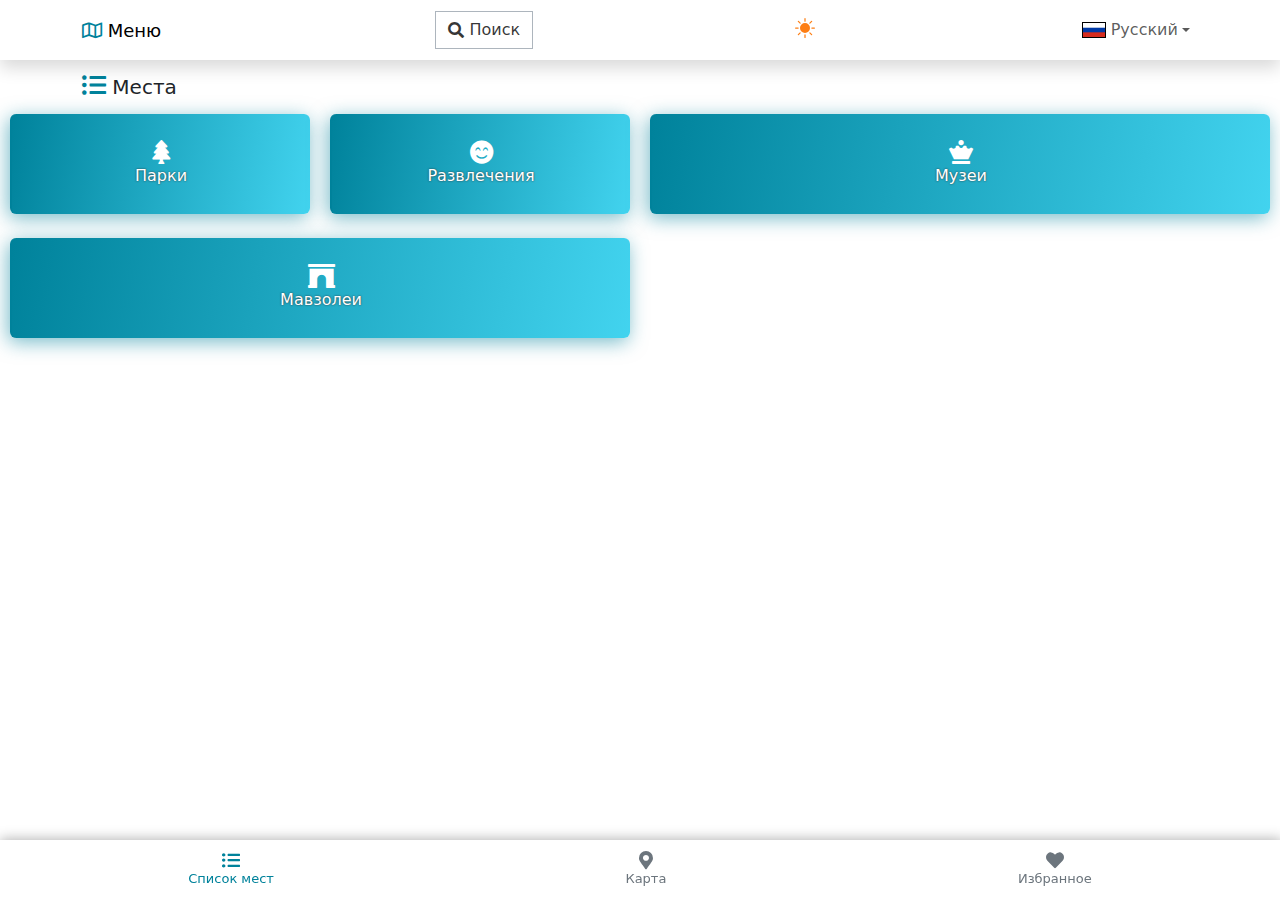
<file: index.html>
<!DOCTYPE html>
<html data-bs-theme="light" lang="en">

<head>
    <meta charset="utf-8">
    <meta name="viewport" content="width=device-width, initial-scale=1.0, shrink-to-fit=no">
    <title>model 1</title>
    <meta name="description" content="Пробный макет">
    <script>
        (function() {

            // JavaScript snippet handling Dark/Light mode switching

            const getStoredTheme = () => localStorage.getItem('theme');
            const setStoredTheme = theme => localStorage.setItem('theme', theme);
            const forcedTheme = document.documentElement.getAttribute('data-bss-forced-theme');

            const getPreferredTheme = () => {

                if (forcedTheme) return forcedTheme;

                const storedTheme = getStoredTheme();
                if (storedTheme) {
                    return storedTheme;
                }

                const pageTheme = document.documentElement.getAttribute('data-bs-theme');

                if (pageTheme) {
                    return pageTheme;
                }

                return window.matchMedia('(prefers-color-scheme: dark)').matches ? 'dark' : 'light';
            }

            const setTheme = theme => {
                if (theme === 'auto' && window.matchMedia('(prefers-color-scheme: dark)').matches) {
                    document.documentElement.setAttribute('data-bs-theme', 'dark');
                } else {
                    document.documentElement.setAttribute('data-bs-theme', theme);
                }
            }

            setTheme(getPreferredTheme());

            const showActiveTheme = (theme, focus = false) => {
                const themeSwitchers = [].slice.call(document.querySelectorAll('.theme-switcher'));

                if (!themeSwitchers.length) return;

                for (const themeSwitcher of themeSwitchers) {

                    const themeSwitcherText = document.querySelector('#theme-text');
                    const activeThemeIcon = document.querySelector('.theme-icon-active use');
                    const btnToActive = document.querySelector('[data-bs-theme-value="' + theme + '"]');

                    document.querySelectorAll('[data-bs-theme-value]').forEach(element => {
                        element.classList.remove('active');
                        element.setAttribute('aria-pressed', 'false');
                    });

                    btnToActive.classList.add('active');
                    btnToActive.setAttribute('aria-pressed', 'true');
                }
            }

            window.matchMedia('(prefers-color-scheme: dark)').addEventListener('change', () => {
                const storedTheme = getStoredTheme();
                if (storedTheme !== 'light' && storedTheme !== 'dark') {
                    setTheme(getPreferredTheme());
                }
            });

            window.addEventListener('DOMContentLoaded', () => {
                showActiveTheme(getPreferredTheme());

                document.querySelectorAll('[data-bs-theme-value]')
                    .forEach(toggle => {
                        toggle.addEventListener('click', (e) => {
                            e.preventDefault();
                            const theme = toggle.getAttribute('data-bs-theme-value');
                            setStoredTheme(theme);
                            setTheme(theme);
                            showActiveTheme(theme);
                        })
                    })
            });
        })();
    </script>
    <link rel="stylesheet" href="assets/bootstrap/css/bootstrap.min.css">
    <link rel="stylesheet" href="assets/fonts/fontawesome-all.min.css">
    <link rel="stylesheet" href="assets/css/Navbar-With-Button-icons.css">
</head>

<body>
    <nav class="navbar navbar-light navbar-expand sticky-top shadow py-3" style="height: 60px;">
        <div class="container">
            <div class="collapse navbar-collapse d-flex justify-content-between" id="navcol-1"><a class="navbar-brand d-flex align-items-center" href="#" data-bs-target="#offcanvas-menu" data-bs-toggle="offcanvas"><span style="font-size: 18px;"><i class="far fa-map" style="border-top-color: rgb(0,130,155);color: rgb(0,130,155);"></i>&nbsp;Меню</span></a><button class="btn border rounded-0 border-dark-subtle d-flex justify-content-center align-items-center" type="button" style="color: var(--bs-navbar-hover-color);" data-bs-target="#modal-1" data-bs-toggle="modal"><i class="fas fa-search"></i>&nbsp;Поиск</button>
                <div class="theme-switcher dropdown"><a aria-expanded="false" data-bs-toggle="dropdown" href="#" style="color: rgb(0,0,0);"><svg xmlns="http://www.w3.org/2000/svg" width="1em" height="1em" fill="currentColor" viewBox="0 0 16 16" class="bi bi-sun-fill mb-1" style="color: var(--bs-orange);font-size: 20px;margin-left: 4px;">
                            <path d="M8 12a4 4 0 1 0 0-8 4 4 0 0 0 0 8zM8 0a.5.5 0 0 1 .5.5v2a.5.5 0 0 1-1 0v-2A.5.5 0 0 1 8 0zm0 13a.5.5 0 0 1 .5.5v2a.5.5 0 0 1-1 0v-2A.5.5 0 0 1 8 13zm8-5a.5.5 0 0 1-.5.5h-2a.5.5 0 0 1 0-1h2a.5.5 0 0 1 .5.5zM3 8a.5.5 0 0 1-.5.5h-2a.5.5 0 0 1 0-1h2A.5.5 0 0 1 3 8zm10.657-5.657a.5.5 0 0 1 0 .707l-1.414 1.415a.5.5 0 1 1-.707-.708l1.414-1.414a.5.5 0 0 1 .707 0zm-9.193 9.193a.5.5 0 0 1 0 .707L3.05 13.657a.5.5 0 0 1-.707-.707l1.414-1.414a.5.5 0 0 1 .707 0zm9.193 2.121a.5.5 0 0 1-.707 0l-1.414-1.414a.5.5 0 0 1 .707-.707l1.414 1.414a.5.5 0 0 1 0 .707zM4.464 4.465a.5.5 0 0 1-.707 0L2.343 3.05a.5.5 0 1 1 .707-.707l1.414 1.414a.5.5 0 0 1 0 .708z"></path>
                        </svg></a>
                    <div class="dropdown-menu dropdown-menu-start"><a class="dropdown-item d-flex align-items-center" href="#" data-bs-theme-value="light"><svg xmlns="http://www.w3.org/2000/svg" width="1em" height="1em" fill="currentColor" viewBox="0 0 16 16" class="bi bi-sun-fill opacity-50 me-2">
                                <path d="M8 12a4 4 0 1 0 0-8 4 4 0 0 0 0 8zM8 0a.5.5 0 0 1 .5.5v2a.5.5 0 0 1-1 0v-2A.5.5 0 0 1 8 0zm0 13a.5.5 0 0 1 .5.5v2a.5.5 0 0 1-1 0v-2A.5.5 0 0 1 8 13zm8-5a.5.5 0 0 1-.5.5h-2a.5.5 0 0 1 0-1h2a.5.5 0 0 1 .5.5zM3 8a.5.5 0 0 1-.5.5h-2a.5.5 0 0 1 0-1h2A.5.5 0 0 1 3 8zm10.657-5.657a.5.5 0 0 1 0 .707l-1.414 1.415a.5.5 0 1 1-.707-.708l1.414-1.414a.5.5 0 0 1 .707 0zm-9.193 9.193a.5.5 0 0 1 0 .707L3.05 13.657a.5.5 0 0 1-.707-.707l1.414-1.414a.5.5 0 0 1 .707 0zm9.193 2.121a.5.5 0 0 1-.707 0l-1.414-1.414a.5.5 0 0 1 .707-.707l1.414 1.414a.5.5 0 0 1 0 .707zM4.464 4.465a.5.5 0 0 1-.707 0L2.343 3.05a.5.5 0 1 1 .707-.707l1.414 1.414a.5.5 0 0 1 0 .708z"></path>
                            </svg>Светлый</a><a class="dropdown-item d-flex align-items-center" href="#" data-bs-theme-value="dark"><svg xmlns="http://www.w3.org/2000/svg" width="1em" height="1em" fill="currentColor" viewBox="0 0 16 16" class="bi bi-moon-stars-fill opacity-50 me-2">
                                <path d="M6 .278a.768.768 0 0 1 .08.858 7.208 7.208 0 0 0-.878 3.46c0 4.021 3.278 7.277 7.318 7.277.527 0 1.04-.055 1.533-.16a.787.787 0 0 1 .81.316.733.733 0 0 1-.031.893A8.349 8.349 0 0 1 8.344 16C3.734 16 0 12.286 0 7.71 0 4.266 2.114 1.312 5.124.06A.752.752 0 0 1 6 .278z"></path>
                                <path d="M10.794 3.148a.217.217 0 0 1 .412 0l.387 1.162c.173.518.579.924 1.097 1.097l1.162.387a.217.217 0 0 1 0 .412l-1.162.387a1.734 1.734 0 0 0-1.097 1.097l-.387 1.162a.217.217 0 0 1-.412 0l-.387-1.162A1.734 1.734 0 0 0 9.31 6.593l-1.162-.387a.217.217 0 0 1 0-.412l1.162-.387a1.734 1.734 0 0 0 1.097-1.097l.387-1.162zM13.863.099a.145.145 0 0 1 .274 0l.258.774c.115.346.386.617.732.732l.774.258a.145.145 0 0 1 0 .274l-.774.258a1.156 1.156 0 0 0-.732.732l-.258.774a.145.145 0 0 1-.274 0l-.258-.774a1.156 1.156 0 0 0-.732-.732l-.774-.258a.145.145 0 0 1 0-.274l.774-.258c.346-.115.617-.386.732-.732L13.863.1z"></path>
                            </svg>Темный</a><a class="dropdown-item d-flex align-items-center" href="#" data-bs-theme-value="auto"><svg xmlns="http://www.w3.org/2000/svg" width="1em" height="1em" fill="currentColor" viewBox="0 0 16 16" class="bi bi-circle-half opacity-50 me-2">
                                <path d="M8 15A7 7 0 1 0 8 1v14zm0 1A8 8 0 1 1 8 0a8 8 0 0 1 0 16z"></path>
                            </svg>Авто</a></div>
                </div>
                <ul class="navbar-nav d-flex justify-content-end">
                    <li class="nav-item dropdown"><a class="dropdown-toggle nav-link d-flex justify-content-center align-items-center" aria-expanded="false" data-bs-toggle="dropdown" href="#">
                            <figure class="figure d-flex flex-fill justify-content-center align-items-center" style="margin-bottom: 0;"><img class="img-fluid figure-img" width="32" height="24" src="[data-uri]" style="border: 1px solid var(--bs-navbar-brand-color);margin-bottom: 0;width: 24px;"></figure>&nbsp;Русский
                        </a>
                        <div class="dropdown-menu text-start" style="border-top-left-radius: 1px;border-top-right-radius: 1px;border-bottom-right-radius: 1px;border-bottom-left-radius: 1px;border-width: 2px;margin-right: -1px;padding-left: 0px;margin-left: -51px;margin-top: 29px;"><a class="dropdown-item" href="#">Қазақша</a><a class="dropdown-item" href="#">Русский</a><a class="dropdown-item" href="#">English</a></div>
                    </li>
                    <li class="nav-item"></li>
                </ul>
            </div>
        </div>
    </nav>
    <div class="container text-start" style="height: auto;padding: 12px;padding-bottom: 0px;"><span style="font-size: 20px;"><i class="fas fa-list-ul" style="border-top-color: rgb(0,130,155);color: rgb(0,130,155);font-size: 24px;"></i>&nbsp;Места</span></div>
    <div class="row" style="margin: 0px;">
        <div class="col d-flex justify-content-center align-items-center" style="padding: 4px 2px;padding-right: 2px;padding-left: 2px;"><button class="btn btn-primary d-flex flex-column flex-fill justify-content-center align-items-center" type="button" style="margin: 8px;margin-right: 8px;height: 100px;background: linear-gradient(100deg, rgb(0,130,155), rgba(56,209,238,0.95) 100%);border-width: 0px;border-color: rgb(0,130,155);border-top-style: solid;border-top-color: rgb(0,130,155);border-left-width: 2px;box-shadow: -2px 4px 19px 0px rgba(0,130,155,0.54);" data-bs-target="#toast-1" data-bs-toggle="toast"><i class="fas fa-tree" style="font-size: 24px;"></i><span style="text-shadow: 0px 0px 2px rgb(44,44,44);">Парки</span></button></div>
        <div class="col d-flex justify-content-center align-items-center" style="padding: 4px 2px;padding-right: 2px;padding-left: 2px;"><button class="btn btn-primary d-flex flex-column flex-fill justify-content-center align-items-center" type="button" style="margin: 8px;margin-right: 8px;height: 100px;background: linear-gradient(100deg, rgb(0,130,155), rgba(56,209,238,0.95) 100%);border-width: 0px;border-color: rgb(0,130,155);border-top-style: solid;border-top-color: rgb(0,130,155);border-left-width: 2px;box-shadow: -2px 4px 19px 0px rgba(0,130,155,0.54);"><i class="fas fa-smile-beam" style="font-size: 24px;"></i><span style="text-shadow: 0px 0px 2px rgb(44,44,44);">Развлечения</span></button></div>
        <div class="col-6 d-flex justify-content-center align-items-center" style="padding: 4px 2px;padding-right: 2px;padding-left: 2px;"><button class="btn btn-primary d-flex flex-column flex-fill justify-content-center align-items-center" type="button" style="margin: 8px;margin-right: 8px;height: 100px;background: linear-gradient(100deg, rgb(0,130,155), rgba(56,209,238,0.95) 100%);border-width: 0px;border-color: rgb(0,130,155);border-top-style: solid;border-top-color: rgb(0,130,155);border-left-width: 2px;box-shadow: -2px 4px 19px 0px rgba(0,130,155,0.54);"><i class="fas fa-chess-queen" style="font-size: 24px;"></i><span style="text-shadow: 0px 0px 2px rgb(44,44,44);">Музеи</span></button></div>
        <div class="col-6 d-flex justify-content-center align-items-center" style="padding: 4px 2px;padding-right: 2px;padding-left: 2px;"><a class="btn btn-primary d-flex flex-column flex-fill justify-content-center align-items-center" role="button" style="margin: 8px;margin-right: 8px;height: 100px;background: linear-gradient(100deg, rgb(0,130,155), rgba(56,209,238,0.95) 100%);border-width: 0px;border-color: rgb(0,130,155);border-top-style: solid;border-top-color: rgb(0,130,155);border-left-width: 2px;box-shadow: -2px 4px 19px 0px rgba(0,130,155,0.54);" href="lists-1.html"><i class="fas fa-archway" style="font-size: 24px;"></i><span style="text-shadow: 0px 0px 2px rgb(44,44,44);">Мавзолеи</span></a></div>
    </div>
    <div class="toast fade font-monospace text-truncate text-break hide" role="alert" data-bs-delay="2000" id="toast-1">
        <div class="toast-header"><img class="me-2"><strong class="me-auto">Это макет. Нажмите в "Мавзолеи"</strong><button class="btn-close ms-2 mb-1 close" type="button" aria-label="Close" data-bs-dismiss="toast"></button></div>
    </div>
    <nav class="navbar navbar-light navbar-expand fixed-bottom border-dark d-flex flex-fill justify-content-center align-items-center" style="box-shadow: 1px 0px 12px 1px var(--bs-navbar-disabled-color);padding-top: 0;padding-bottom: 0;margin-right: 0px;height: 60px;background: transparent;">
        <div class="container-fluid">
            <div class="btn-group flex-fill" role="group"><a class="btn d-flex flex-column align-items-center" role="button" id="bottom-nav-btn" style="color: var(--bs-link-hover-color);" href="index.html"><i class="fas fa-list-ul" style="font-size: 18px;color: #00829b;"></i><span class="d-flex" style="font-size: 13px;color: #00829b;">Список мест</span></a><a class="btn d-flex flex-column align-items-center" role="button" id="bottom-nav-btn" style="color: var(--bs-navbar-color);" href="map.html"><i class="fas fa-map-marker-alt" style="font-size: 18px;color: var(--bs-gray-600);"></i><span class="d-flex" style="font-size: 13px;color: var(--bs-gray-600);">Карта</span></a><a class="btn d-flex flex-column align-items-center" role="button" id="bottom-nav-btn" style="/*color: var(--bs-navbar-color);*/" href="heart.html"><i class="fas fa-heart" style="font-size: 18px;color: var(--bs-gray-600);"></i><span class="d-flex" style="font-size: 13px;color: var(--bs-gray-600);">Избранное</span></a></div>
        </div>
    </nav>
    <div class="offcanvas offcanvas-start bg-body" tabindex="-1" data-bs-backdrop="false" id="offcanvas-menu">
        <div class="offcanvas-header"><a class="link-body-emphasis d-flex align-items-center me-md-auto mb-3 mb-md-0 text-decoration-none" href="/"><i class="fas fa-map me-3" style="font-size: 25px;color: #00829b;"></i><span class="fs-4">KazMaps</span></a><button class="btn-close" type="button" aria-label="Close" data-bs-dismiss="offcanvas"></button></div>
        <div class="offcanvas-body d-flex flex-column justify-content-between pt-0">
            <div>
                <hr class="mt-0">
                <ul class="nav nav-pills flex-column mb-auto">
                    <li class="nav-item"><a class="nav-link active link-light" href="#" aria-current="page" style="background: #00829b;border-radius: 2px;"><i class="fas fa-home me-2"></i>Главная</a></li>
                    <li class="nav-item"><a class="nav-link link-body-emphasis" href="#"><i class="fas fa-list-ul me-2"></i> Список мест</a><a class="nav-link link-body-emphasis" href="#"><i class="fas fa-map-marker-alt me-2"></i> Карта</a></li>
                    <li class="nav-item"></li>
                    <li class="nav-item"><a class="nav-link link-body-emphasis" href="#"><i class="fas fa-newspaper me-2"></i> Новости</a></li>
                    <li class="nav-item"><a class="nav-link link-body-emphasis" href="#"><i class="fas fa-file-contract me-2"></i>&nbsp;Обратная связь</a></li>
                </ul>
            </div>
            <div>
                <hr>
                <div class="dropdown"><a class="dropdown-toggle link-body-emphasis d-flex align-items-center text-decoration-none" aria-expanded="false" data-bs-toggle="dropdown" role="button"><img class="rounded-circle me-2" alt="" width="32" height="32" src="assets/img/index.png" style="object-fit: cover;"><strong>Привет, Султангали</strong>&nbsp;</a>
                    <div class="dropdown-menu shadow text-small" data-popper-placement="top-start"><a class="dropdown-item" href="#">Профиль</a><a class="dropdown-item" href="#">История</a><a class="dropdown-item" href="#">Настройки</a>
                        <div class="dropdown-divider"></div><a class="dropdown-item" href="#">Выйти</a>
                    </div>
                </div>
            </div>
        </div>
    </div>
    <div class="modal fade" role="dialog" tabindex="-1" id="modal-1">
        <div class="modal-dialog modal-sm" role="document">
            <div class="modal-content">
                <div class="modal-header">
                    <h4 class="modal-title">Поиск</h4><button class="btn-close" type="button" aria-label="Close" data-bs-dismiss="modal"></button>
                </div>
                <div class="modal-body d-flex justify-content-center" style="border-radius: 0px;"><input type="search" style="border-top-left-radius: 4px;border-bottom-left-radius: 4px;width: 228px;border: 1px solid rgb(0,130,155);padding-left: 10px;" placeholder="Введите"><button class="btn btn-primary" type="button" style="border-radius: 0px;background: rgb(0,130,155);border-style: solid;border-color: rgb(0,130,155);border-top-right-radius: 4px;border-bottom-right-radius: 4px;">Искать</button></div>
            </div>
        </div>
    </div>
    <script src="assets/bootstrap/js/bootstrap.min.js"></script>
    <script src="assets/js/bs-init.js"></script>
</body>

</html>
</file>
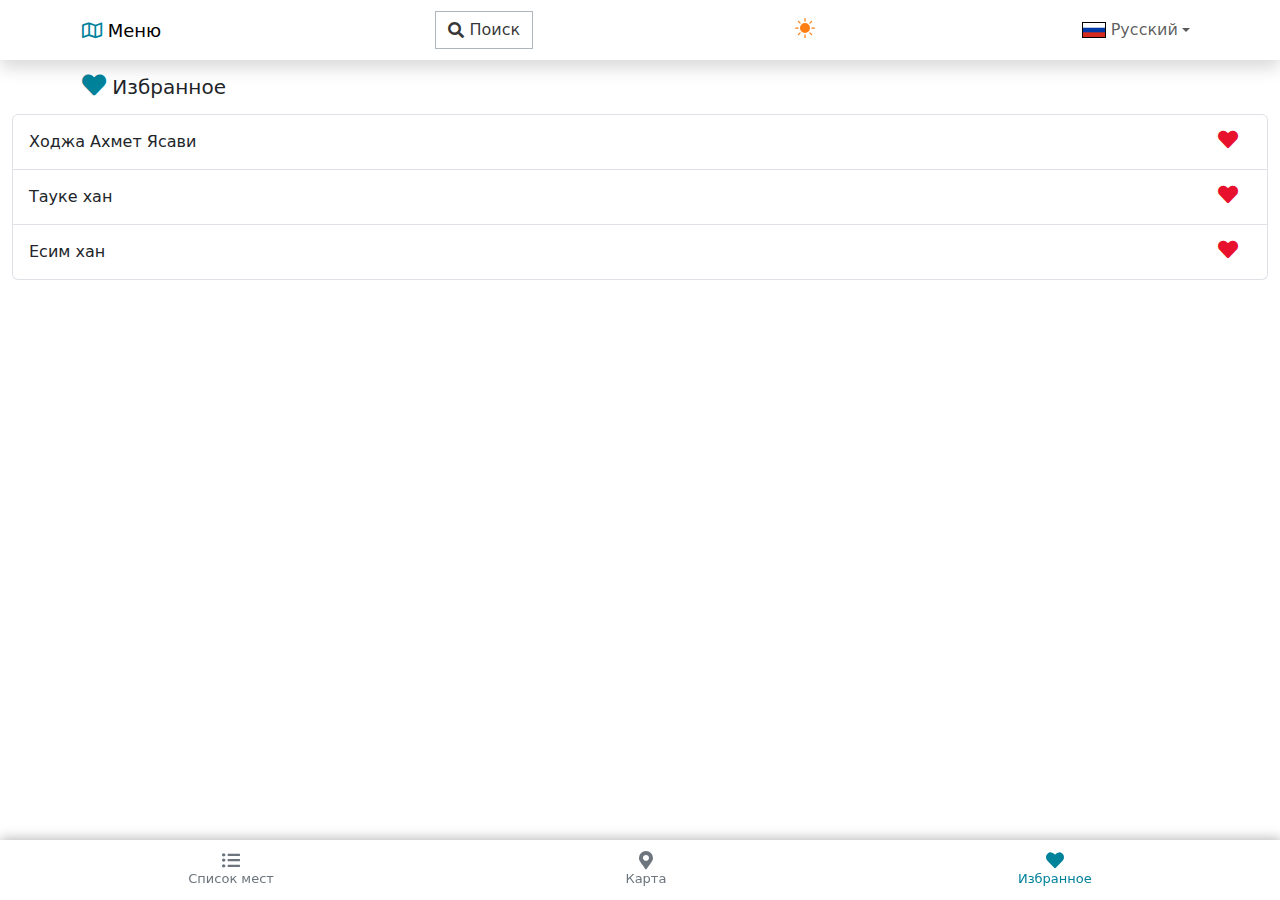
<file: heart.html>
<!DOCTYPE html>
<html data-bs-theme="light" lang="en">

<head>
    <meta charset="utf-8">
    <meta name="viewport" content="width=device-width, initial-scale=1.0, shrink-to-fit=no">
    <title>model 1</title>
    <meta name="description" content="Пробный макет">
    <script>
        (function() {

            // JavaScript snippet handling Dark/Light mode switching

            const getStoredTheme = () => localStorage.getItem('theme');
            const setStoredTheme = theme => localStorage.setItem('theme', theme);
            const forcedTheme = document.documentElement.getAttribute('data-bss-forced-theme');

            const getPreferredTheme = () => {

                if (forcedTheme) return forcedTheme;

                const storedTheme = getStoredTheme();
                if (storedTheme) {
                    return storedTheme;
                }

                const pageTheme = document.documentElement.getAttribute('data-bs-theme');

                if (pageTheme) {
                    return pageTheme;
                }

                return window.matchMedia('(prefers-color-scheme: dark)').matches ? 'dark' : 'light';
            }

            const setTheme = theme => {
                if (theme === 'auto' && window.matchMedia('(prefers-color-scheme: dark)').matches) {
                    document.documentElement.setAttribute('data-bs-theme', 'dark');
                } else {
                    document.documentElement.setAttribute('data-bs-theme', theme);
                }
            }

            setTheme(getPreferredTheme());

            const showActiveTheme = (theme, focus = false) => {
                const themeSwitchers = [].slice.call(document.querySelectorAll('.theme-switcher'));

                if (!themeSwitchers.length) return;

                for (const themeSwitcher of themeSwitchers) {

                    const themeSwitcherText = document.querySelector('#theme-text');
                    const activeThemeIcon = document.querySelector('.theme-icon-active use');
                    const btnToActive = document.querySelector('[data-bs-theme-value="' + theme + '"]');

                    document.querySelectorAll('[data-bs-theme-value]').forEach(element => {
                        element.classList.remove('active');
                        element.setAttribute('aria-pressed', 'false');
                    });

                    btnToActive.classList.add('active');
                    btnToActive.setAttribute('aria-pressed', 'true');
                }
            }

            window.matchMedia('(prefers-color-scheme: dark)').addEventListener('change', () => {
                const storedTheme = getStoredTheme();
                if (storedTheme !== 'light' && storedTheme !== 'dark') {
                    setTheme(getPreferredTheme());
                }
            });

            window.addEventListener('DOMContentLoaded', () => {
                showActiveTheme(getPreferredTheme());

                document.querySelectorAll('[data-bs-theme-value]')
                    .forEach(toggle => {
                        toggle.addEventListener('click', (e) => {
                            e.preventDefault();
                            const theme = toggle.getAttribute('data-bs-theme-value');
                            setStoredTheme(theme);
                            setTheme(theme);
                            showActiveTheme(theme);
                        })
                    })
            });
        })();
    </script>
    <link rel="stylesheet" href="assets/bootstrap/css/bootstrap.min.css">
    <link rel="stylesheet" href="assets/fonts/fontawesome-all.min.css">
    <link rel="stylesheet" href="assets/css/Navbar-With-Button-icons.css">
</head>

<body>
    <nav class="navbar navbar-light navbar-expand sticky-top shadow py-3" style="height: 60px;">
        <div class="container">
            <div class="collapse navbar-collapse d-flex justify-content-between" id="navcol-1"><a class="navbar-brand d-flex align-items-center" href="#" data-bs-target="#offcanvas-menu" data-bs-toggle="offcanvas"><span style="font-size: 18px;"><i class="far fa-map" style="border-top-color: rgb(0,130,155);color: rgb(0,130,155);"></i>&nbsp;Меню</span></a><button class="btn border rounded-0 border-dark-subtle d-flex justify-content-center align-items-center" type="button" style="color: var(--bs-navbar-hover-color);" data-bs-target="#modal-1" data-bs-toggle="modal"><i class="fas fa-search"></i>&nbsp;Поиск</button>
                <div class="theme-switcher dropdown"><a aria-expanded="false" data-bs-toggle="dropdown" href="#" style="color: rgb(0,0,0);"><svg xmlns="http://www.w3.org/2000/svg" width="1em" height="1em" fill="currentColor" viewBox="0 0 16 16" class="bi bi-sun-fill mb-1" style="color: var(--bs-orange);font-size: 20px;margin-left: 4px;">
                            <path d="M8 12a4 4 0 1 0 0-8 4 4 0 0 0 0 8zM8 0a.5.5 0 0 1 .5.5v2a.5.5 0 0 1-1 0v-2A.5.5 0 0 1 8 0zm0 13a.5.5 0 0 1 .5.5v2a.5.5 0 0 1-1 0v-2A.5.5 0 0 1 8 13zm8-5a.5.5 0 0 1-.5.5h-2a.5.5 0 0 1 0-1h2a.5.5 0 0 1 .5.5zM3 8a.5.5 0 0 1-.5.5h-2a.5.5 0 0 1 0-1h2A.5.5 0 0 1 3 8zm10.657-5.657a.5.5 0 0 1 0 .707l-1.414 1.415a.5.5 0 1 1-.707-.708l1.414-1.414a.5.5 0 0 1 .707 0zm-9.193 9.193a.5.5 0 0 1 0 .707L3.05 13.657a.5.5 0 0 1-.707-.707l1.414-1.414a.5.5 0 0 1 .707 0zm9.193 2.121a.5.5 0 0 1-.707 0l-1.414-1.414a.5.5 0 0 1 .707-.707l1.414 1.414a.5.5 0 0 1 0 .707zM4.464 4.465a.5.5 0 0 1-.707 0L2.343 3.05a.5.5 0 1 1 .707-.707l1.414 1.414a.5.5 0 0 1 0 .708z"></path>
                        </svg></a>
                    <div class="dropdown-menu dropdown-menu-start"><a class="dropdown-item d-flex align-items-center" href="#" data-bs-theme-value="light"><svg xmlns="http://www.w3.org/2000/svg" width="1em" height="1em" fill="currentColor" viewBox="0 0 16 16" class="bi bi-sun-fill opacity-50 me-2">
                                <path d="M8 12a4 4 0 1 0 0-8 4 4 0 0 0 0 8zM8 0a.5.5 0 0 1 .5.5v2a.5.5 0 0 1-1 0v-2A.5.5 0 0 1 8 0zm0 13a.5.5 0 0 1 .5.5v2a.5.5 0 0 1-1 0v-2A.5.5 0 0 1 8 13zm8-5a.5.5 0 0 1-.5.5h-2a.5.5 0 0 1 0-1h2a.5.5 0 0 1 .5.5zM3 8a.5.5 0 0 1-.5.5h-2a.5.5 0 0 1 0-1h2A.5.5 0 0 1 3 8zm10.657-5.657a.5.5 0 0 1 0 .707l-1.414 1.415a.5.5 0 1 1-.707-.708l1.414-1.414a.5.5 0 0 1 .707 0zm-9.193 9.193a.5.5 0 0 1 0 .707L3.05 13.657a.5.5 0 0 1-.707-.707l1.414-1.414a.5.5 0 0 1 .707 0zm9.193 2.121a.5.5 0 0 1-.707 0l-1.414-1.414a.5.5 0 0 1 .707-.707l1.414 1.414a.5.5 0 0 1 0 .707zM4.464 4.465a.5.5 0 0 1-.707 0L2.343 3.05a.5.5 0 1 1 .707-.707l1.414 1.414a.5.5 0 0 1 0 .708z"></path>
                            </svg>Светлый</a><a class="dropdown-item d-flex align-items-center" href="#" data-bs-theme-value="dark"><svg xmlns="http://www.w3.org/2000/svg" width="1em" height="1em" fill="currentColor" viewBox="0 0 16 16" class="bi bi-moon-stars-fill opacity-50 me-2">
                                <path d="M6 .278a.768.768 0 0 1 .08.858 7.208 7.208 0 0 0-.878 3.46c0 4.021 3.278 7.277 7.318 7.277.527 0 1.04-.055 1.533-.16a.787.787 0 0 1 .81.316.733.733 0 0 1-.031.893A8.349 8.349 0 0 1 8.344 16C3.734 16 0 12.286 0 7.71 0 4.266 2.114 1.312 5.124.06A.752.752 0 0 1 6 .278z"></path>
                                <path d="M10.794 3.148a.217.217 0 0 1 .412 0l.387 1.162c.173.518.579.924 1.097 1.097l1.162.387a.217.217 0 0 1 0 .412l-1.162.387a1.734 1.734 0 0 0-1.097 1.097l-.387 1.162a.217.217 0 0 1-.412 0l-.387-1.162A1.734 1.734 0 0 0 9.31 6.593l-1.162-.387a.217.217 0 0 1 0-.412l1.162-.387a1.734 1.734 0 0 0 1.097-1.097l.387-1.162zM13.863.099a.145.145 0 0 1 .274 0l.258.774c.115.346.386.617.732.732l.774.258a.145.145 0 0 1 0 .274l-.774.258a1.156 1.156 0 0 0-.732.732l-.258.774a.145.145 0 0 1-.274 0l-.258-.774a1.156 1.156 0 0 0-.732-.732l-.774-.258a.145.145 0 0 1 0-.274l.774-.258c.346-.115.617-.386.732-.732L13.863.1z"></path>
                            </svg>Темный</a><a class="dropdown-item d-flex align-items-center" href="#" data-bs-theme-value="auto"><svg xmlns="http://www.w3.org/2000/svg" width="1em" height="1em" fill="currentColor" viewBox="0 0 16 16" class="bi bi-circle-half opacity-50 me-2">
                                <path d="M8 15A7 7 0 1 0 8 1v14zm0 1A8 8 0 1 1 8 0a8 8 0 0 1 0 16z"></path>
                            </svg>Авто</a></div>
                </div>
                <ul class="navbar-nav d-flex justify-content-end">
                    <li class="nav-item dropdown"><a class="dropdown-toggle nav-link d-flex justify-content-center align-items-center" aria-expanded="false" data-bs-toggle="dropdown" href="#">
                            <figure class="figure d-flex flex-fill justify-content-center align-items-center" style="margin-bottom: 0;"><img class="img-fluid figure-img" width="32" height="24" src="[data-uri]" style="border: 1px solid var(--bs-navbar-brand-color);margin-bottom: 0;width: 24px;"></figure>&nbsp;Русский
                        </a>
                        <div class="dropdown-menu text-start" style="border-top-left-radius: 1px;border-top-right-radius: 1px;border-bottom-right-radius: 1px;border-bottom-left-radius: 1px;border-width: 2px;margin-right: -1px;padding-left: 0px;margin-left: -51px;margin-top: 29px;"><a class="dropdown-item" href="#">Қазақша</a><a class="dropdown-item" href="#">Русский</a><a class="dropdown-item" href="#">English</a></div>
                    </li>
                    <li class="nav-item"></li>
                </ul>
            </div>
        </div>
    </nav>
    <div class="container text-start" style="height: auto;padding: 12px;padding-bottom: 12px;"><span style="font-size: 20px;"><i class="fas fa-heart" style="border-top-color: rgb(0,130,155);color: rgb(0,130,155);font-size: 24px;"></i>&nbsp;Избранное</span></div>
    <div class="row" style="margin: 0;">
        <div class="col">
            <ul class="list-group">
                <li class="list-group-item d-flex justify-content-between align-items-center"><span>Ходжа Ахмет Ясави</span><button class="btn" type="button"><i class="fas fa-heart" style="font-size: 20px;color: #e8112d;"></i></button></li>
                <li class="list-group-item d-flex justify-content-between align-items-center"><span>Тауке хан</span><button class="btn" type="button"><i class="fas fa-heart" style="font-size: 20px;color: #e8112d;"></i></button></li>
                <li class="list-group-item d-flex justify-content-between align-items-center"><span>Есим хан</span><button class="btn" type="button"><i class="fas fa-heart" style="font-size: 20px;color: #e8112d;"></i></button></li>
            </ul>
        </div>
    </div>
    <div class="toast fade font-monospace text-truncate text-break hide" role="alert" data-bs-delay="2000" id="toast-1">
        <div class="toast-header"><img class="me-2"><strong class="me-auto">Это макет. все списки в "Мавзолеи"</strong><button class="btn-close ms-2 mb-1 close" type="button" aria-label="Close" data-bs-dismiss="toast"></button></div>
    </div>
    <nav class="navbar navbar-light navbar-expand fixed-bottom border-dark d-flex flex-fill justify-content-center align-items-center" style="box-shadow: 1px 0px 12px 1px var(--bs-navbar-disabled-color);padding-top: 0;padding-bottom: 0;margin-right: 0px;height: 60px;background: transparent;">
        <div class="container-fluid">
            <div class="btn-group flex-fill" role="group"><a class="btn d-flex flex-column align-items-center" role="button" id="bottom-nav-btn" style="color: var(--bs-link-hover-color);" href="index.html"><i class="fas fa-list-ul" style="font-size: 18px;color: var(--bs-gray-600);"></i><span class="d-flex" style="font-size: 13px;color: var(--bs-gray-600);">Список мест</span></a><a class="btn d-flex flex-column align-items-center" role="button" id="bottom-nav-btn" style="color: var(--bs-navbar-color);" href="map.html"><i class="fas fa-map-marker-alt" style="font-size: 18px;color: var(--bs-gray-600);"></i><span class="d-flex" style="font-size: 13px;color: var(--bs-gray-600);">Карта</span></a><a class="btn d-flex flex-column align-items-center" role="button" id="bottom-nav-btn" style="/*color: var(--bs-navbar-color);*/" href="heart.html"><i class="fas fa-heart" style="font-size: 18px;color: #00829b;"></i><span class="d-flex" style="font-size: 13px;color: #00829b;">Избранное</span></a></div>
        </div>
    </nav>
    <div class="offcanvas offcanvas-start bg-body" tabindex="-1" data-bs-backdrop="false" id="offcanvas-menu">
        <div class="offcanvas-header"><a class="link-body-emphasis d-flex align-items-center me-md-auto mb-3 mb-md-0 text-decoration-none" href="/"><i class="fas fa-map me-3" style="font-size: 25px;color: #00829b;"></i><span class="fs-4">KazMaps</span></a><button class="btn-close" type="button" aria-label="Close" data-bs-dismiss="offcanvas"></button></div>
        <div class="offcanvas-body d-flex flex-column justify-content-between pt-0">
            <div>
                <hr class="mt-0">
                <ul class="nav nav-pills flex-column mb-auto">
                    <li class="nav-item"><a class="nav-link active link-light" href="#" aria-current="page" style="background: #00829b;border-radius: 2px;"><i class="fas fa-home me-2"></i>Главная</a></li>
                    <li class="nav-item"><a class="nav-link link-body-emphasis" href="#"><i class="fas fa-list-ul me-2"></i> Список мест</a><a class="nav-link link-body-emphasis" href="#"><i class="fas fa-map-marker-alt me-2"></i> Карта</a></li>
                    <li class="nav-item"></li>
                    <li class="nav-item"><a class="nav-link link-body-emphasis" href="#"><i class="fas fa-newspaper me-2"></i> Новости</a></li>
                    <li class="nav-item"><a class="nav-link link-body-emphasis" href="#"><i class="fas fa-file-contract me-2"></i>&nbsp;Обратная связь</a></li>
                </ul>
            </div>
            <div>
                <hr>
                <div class="dropdown"><a class="dropdown-toggle link-body-emphasis d-flex align-items-center text-decoration-none" aria-expanded="false" data-bs-toggle="dropdown" role="button"><img class="rounded-circle me-2" alt="" width="32" height="32" src="assets/img/index.png" style="object-fit: cover;"><strong>Привет, Султангали</strong>&nbsp;</a>
                    <div class="dropdown-menu shadow text-small" data-popper-placement="top-start"><a class="dropdown-item" href="#">Профиль</a><a class="dropdown-item" href="#">История</a><a class="dropdown-item" href="#">Настройки</a>
                        <div class="dropdown-divider"></div><a class="dropdown-item" href="#">Выйти</a>
                    </div>
                </div>
            </div>
        </div>
    </div>
    <div class="modal fade" role="dialog" tabindex="-1" id="modal-1">
        <div class="modal-dialog modal-sm" role="document">
            <div class="modal-content">
                <div class="modal-header">
                    <h4 class="modal-title">Поиск</h4><button class="btn-close" type="button" aria-label="Close" data-bs-dismiss="modal"></button>
                </div>
                <div class="modal-body d-flex justify-content-center" style="border-radius: 0px;"><input type="search" style="border-top-left-radius: 4px;border-bottom-left-radius: 4px;width: 228px;border: 1px solid rgb(0,130,155);padding-left: 10px;" placeholder="Введите"><button class="btn btn-primary" type="button" style="border-radius: 0px;background: rgb(0,130,155);border-style: solid;border-color: rgb(0,130,155);border-top-right-radius: 4px;border-bottom-right-radius: 4px;">Искать</button></div>
            </div>
        </div>
    </div>
    <script src="assets/bootstrap/js/bootstrap.min.js"></script>
    <script src="assets/js/bs-init.js"></script>
</body>

</html>
</file>
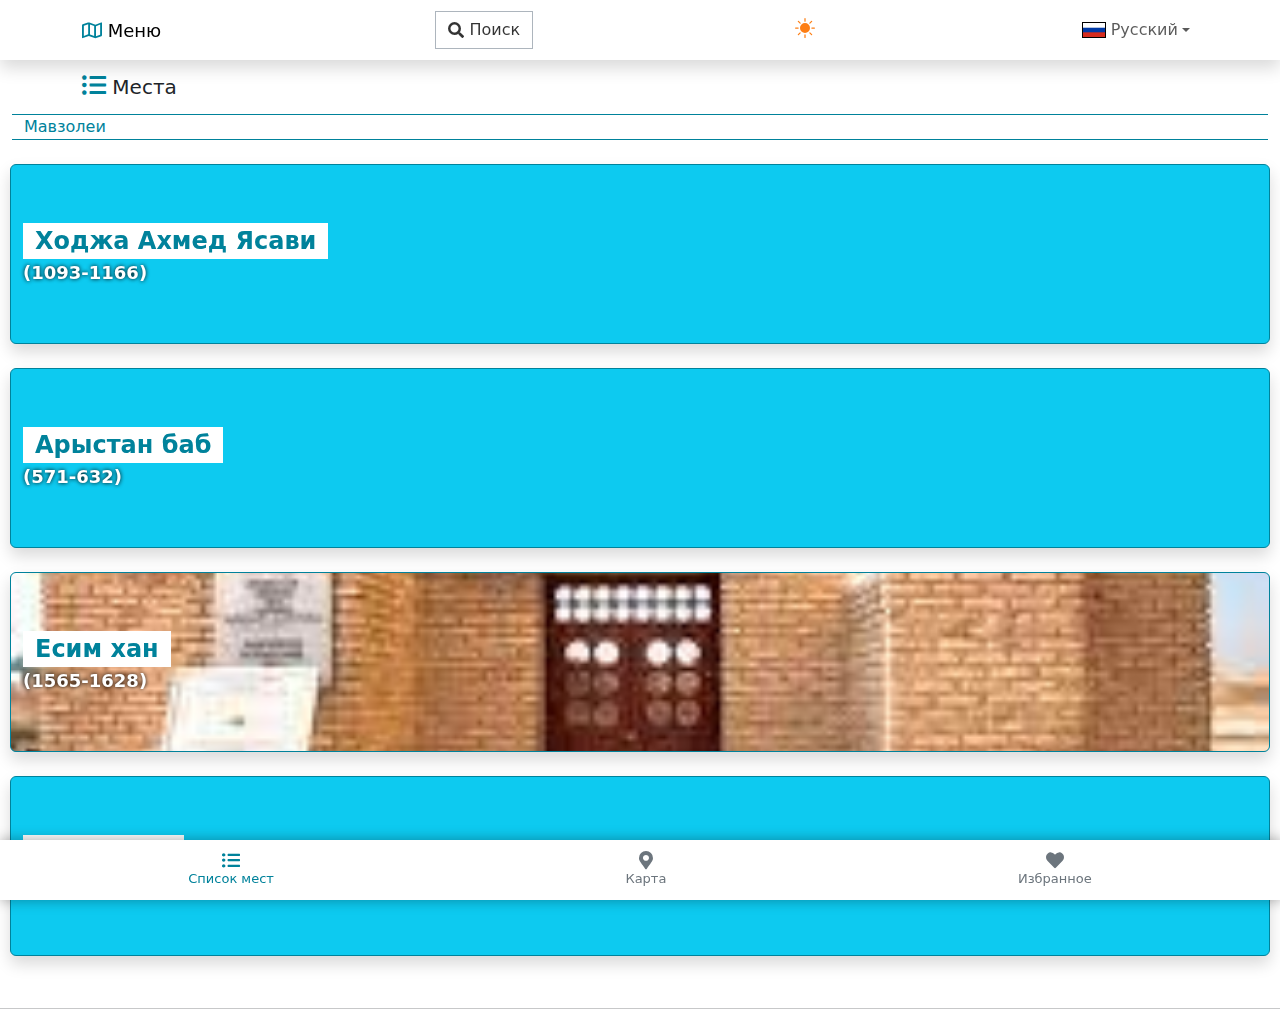
<file: lists-1.html>
<!DOCTYPE html>
<html data-bs-theme="light" lang="en">

<head>
    <meta charset="utf-8">
    <meta name="viewport" content="width=device-width, initial-scale=1.0, shrink-to-fit=no">
    <title>model 1</title>
    <meta name="description" content="Пробный макет">
    <script>
        (function() {

            // JavaScript snippet handling Dark/Light mode switching

            const getStoredTheme = () => localStorage.getItem('theme');
            const setStoredTheme = theme => localStorage.setItem('theme', theme);
            const forcedTheme = document.documentElement.getAttribute('data-bss-forced-theme');

            const getPreferredTheme = () => {

                if (forcedTheme) return forcedTheme;

                const storedTheme = getStoredTheme();
                if (storedTheme) {
                    return storedTheme;
                }

                const pageTheme = document.documentElement.getAttribute('data-bs-theme');

                if (pageTheme) {
                    return pageTheme;
                }

                return window.matchMedia('(prefers-color-scheme: dark)').matches ? 'dark' : 'light';
            }

            const setTheme = theme => {
                if (theme === 'auto' && window.matchMedia('(prefers-color-scheme: dark)').matches) {
                    document.documentElement.setAttribute('data-bs-theme', 'dark');
                } else {
                    document.documentElement.setAttribute('data-bs-theme', theme);
                }
            }

            setTheme(getPreferredTheme());

            const showActiveTheme = (theme, focus = false) => {
                const themeSwitchers = [].slice.call(document.querySelectorAll('.theme-switcher'));

                if (!themeSwitchers.length) return;

                for (const themeSwitcher of themeSwitchers) {

                    const themeSwitcherText = document.querySelector('#theme-text');
                    const activeThemeIcon = document.querySelector('.theme-icon-active use');
                    const btnToActive = document.querySelector('[data-bs-theme-value="' + theme + '"]');

                    document.querySelectorAll('[data-bs-theme-value]').forEach(element => {
                        element.classList.remove('active');
                        element.setAttribute('aria-pressed', 'false');
                    });

                    btnToActive.classList.add('active');
                    btnToActive.setAttribute('aria-pressed', 'true');
                }
            }

            window.matchMedia('(prefers-color-scheme: dark)').addEventListener('change', () => {
                const storedTheme = getStoredTheme();
                if (storedTheme !== 'light' && storedTheme !== 'dark') {
                    setTheme(getPreferredTheme());
                }
            });

            window.addEventListener('DOMContentLoaded', () => {
                showActiveTheme(getPreferredTheme());

                document.querySelectorAll('[data-bs-theme-value]')
                    .forEach(toggle => {
                        toggle.addEventListener('click', (e) => {
                            e.preventDefault();
                            const theme = toggle.getAttribute('data-bs-theme-value');
                            setStoredTheme(theme);
                            setTheme(theme);
                            showActiveTheme(theme);
                        })
                    })
            });
        })();
    </script>
    <link rel="stylesheet" href="assets/bootstrap/css/bootstrap.min.css">
    <link rel="stylesheet" href="assets/fonts/fontawesome-all.min.css">
    <link rel="stylesheet" href="assets/css/Navbar-With-Button-icons.css">
</head>

<body>
    <nav class="navbar navbar-light navbar-expand sticky-top shadow py-3" style="height: 60px;">
        <div class="container">
            <div class="collapse navbar-collapse d-flex justify-content-between" id="navcol-1"><a class="navbar-brand d-flex align-items-center" href="#" data-bs-target="#offcanvas-menu" data-bs-toggle="offcanvas"><span style="font-size: 18px;"><i class="far fa-map" style="border-top-color: rgb(0,130,155);color: rgb(0,130,155);"></i>&nbsp;Меню</span></a><button class="btn border rounded-0 border-dark-subtle d-flex justify-content-center align-items-center" type="button" style="color: var(--bs-navbar-hover-color);" data-bs-target="#modal-1" data-bs-toggle="modal"><i class="fas fa-search"></i>&nbsp;Поиск</button>
                <div class="theme-switcher dropdown"><a aria-expanded="false" data-bs-toggle="dropdown" href="#" style="color: rgb(0,0,0);"><svg xmlns="http://www.w3.org/2000/svg" width="1em" height="1em" fill="currentColor" viewBox="0 0 16 16" class="bi bi-sun-fill mb-1" style="color: var(--bs-orange);font-size: 20px;margin-left: 4px;">
                            <path d="M8 12a4 4 0 1 0 0-8 4 4 0 0 0 0 8zM8 0a.5.5 0 0 1 .5.5v2a.5.5 0 0 1-1 0v-2A.5.5 0 0 1 8 0zm0 13a.5.5 0 0 1 .5.5v2a.5.5 0 0 1-1 0v-2A.5.5 0 0 1 8 13zm8-5a.5.5 0 0 1-.5.5h-2a.5.5 0 0 1 0-1h2a.5.5 0 0 1 .5.5zM3 8a.5.5 0 0 1-.5.5h-2a.5.5 0 0 1 0-1h2A.5.5 0 0 1 3 8zm10.657-5.657a.5.5 0 0 1 0 .707l-1.414 1.415a.5.5 0 1 1-.707-.708l1.414-1.414a.5.5 0 0 1 .707 0zm-9.193 9.193a.5.5 0 0 1 0 .707L3.05 13.657a.5.5 0 0 1-.707-.707l1.414-1.414a.5.5 0 0 1 .707 0zm9.193 2.121a.5.5 0 0 1-.707 0l-1.414-1.414a.5.5 0 0 1 .707-.707l1.414 1.414a.5.5 0 0 1 0 .707zM4.464 4.465a.5.5 0 0 1-.707 0L2.343 3.05a.5.5 0 1 1 .707-.707l1.414 1.414a.5.5 0 0 1 0 .708z"></path>
                        </svg></a>
                    <div class="dropdown-menu dropdown-menu-start"><a class="dropdown-item d-flex align-items-center" href="#" data-bs-theme-value="light"><svg xmlns="http://www.w3.org/2000/svg" width="1em" height="1em" fill="currentColor" viewBox="0 0 16 16" class="bi bi-sun-fill opacity-50 me-2">
                                <path d="M8 12a4 4 0 1 0 0-8 4 4 0 0 0 0 8zM8 0a.5.5 0 0 1 .5.5v2a.5.5 0 0 1-1 0v-2A.5.5 0 0 1 8 0zm0 13a.5.5 0 0 1 .5.5v2a.5.5 0 0 1-1 0v-2A.5.5 0 0 1 8 13zm8-5a.5.5 0 0 1-.5.5h-2a.5.5 0 0 1 0-1h2a.5.5 0 0 1 .5.5zM3 8a.5.5 0 0 1-.5.5h-2a.5.5 0 0 1 0-1h2A.5.5 0 0 1 3 8zm10.657-5.657a.5.5 0 0 1 0 .707l-1.414 1.415a.5.5 0 1 1-.707-.708l1.414-1.414a.5.5 0 0 1 .707 0zm-9.193 9.193a.5.5 0 0 1 0 .707L3.05 13.657a.5.5 0 0 1-.707-.707l1.414-1.414a.5.5 0 0 1 .707 0zm9.193 2.121a.5.5 0 0 1-.707 0l-1.414-1.414a.5.5 0 0 1 .707-.707l1.414 1.414a.5.5 0 0 1 0 .707zM4.464 4.465a.5.5 0 0 1-.707 0L2.343 3.05a.5.5 0 1 1 .707-.707l1.414 1.414a.5.5 0 0 1 0 .708z"></path>
                            </svg>Светлый</a><a class="dropdown-item d-flex align-items-center" href="#" data-bs-theme-value="dark"><svg xmlns="http://www.w3.org/2000/svg" width="1em" height="1em" fill="currentColor" viewBox="0 0 16 16" class="bi bi-moon-stars-fill opacity-50 me-2">
                                <path d="M6 .278a.768.768 0 0 1 .08.858 7.208 7.208 0 0 0-.878 3.46c0 4.021 3.278 7.277 7.318 7.277.527 0 1.04-.055 1.533-.16a.787.787 0 0 1 .81.316.733.733 0 0 1-.031.893A8.349 8.349 0 0 1 8.344 16C3.734 16 0 12.286 0 7.71 0 4.266 2.114 1.312 5.124.06A.752.752 0 0 1 6 .278z"></path>
                                <path d="M10.794 3.148a.217.217 0 0 1 .412 0l.387 1.162c.173.518.579.924 1.097 1.097l1.162.387a.217.217 0 0 1 0 .412l-1.162.387a1.734 1.734 0 0 0-1.097 1.097l-.387 1.162a.217.217 0 0 1-.412 0l-.387-1.162A1.734 1.734 0 0 0 9.31 6.593l-1.162-.387a.217.217 0 0 1 0-.412l1.162-.387a1.734 1.734 0 0 0 1.097-1.097l.387-1.162zM13.863.099a.145.145 0 0 1 .274 0l.258.774c.115.346.386.617.732.732l.774.258a.145.145 0 0 1 0 .274l-.774.258a1.156 1.156 0 0 0-.732.732l-.258.774a.145.145 0 0 1-.274 0l-.258-.774a1.156 1.156 0 0 0-.732-.732l-.774-.258a.145.145 0 0 1 0-.274l.774-.258c.346-.115.617-.386.732-.732L13.863.1z"></path>
                            </svg>Темный</a><a class="dropdown-item d-flex align-items-center" href="#" data-bs-theme-value="auto"><svg xmlns="http://www.w3.org/2000/svg" width="1em" height="1em" fill="currentColor" viewBox="0 0 16 16" class="bi bi-circle-half opacity-50 me-2">
                                <path d="M8 15A7 7 0 1 0 8 1v14zm0 1A8 8 0 1 1 8 0a8 8 0 0 1 0 16z"></path>
                            </svg>Авто</a></div>
                </div>
                <ul class="navbar-nav d-flex justify-content-end">
                    <li class="nav-item dropdown"><a class="dropdown-toggle nav-link d-flex justify-content-center align-items-center" aria-expanded="false" data-bs-toggle="dropdown" href="#">
                            <figure class="figure d-flex flex-fill justify-content-center align-items-center" style="margin-bottom: 0;"><img class="img-fluid figure-img" width="32" height="24" src="[data-uri]" style="border: 1px solid var(--bs-navbar-brand-color);margin-bottom: 0;width: 24px;"></figure>&nbsp;Русский
                        </a>
                        <div class="dropdown-menu text-start" style="border-top-left-radius: 1px;border-top-right-radius: 1px;border-bottom-right-radius: 1px;border-bottom-left-radius: 1px;border-width: 2px;margin-right: -1px;padding-left: 0px;margin-left: -51px;margin-top: 29px;"><a class="dropdown-item" href="#">Қазақша</a><a class="dropdown-item" href="#">Русский</a><a class="dropdown-item" href="#">English</a></div>
                    </li>
                    <li class="nav-item"></li>
                </ul>
            </div>
        </div>
    </nav>
    <div class="container text-start" style="height: auto;padding: 12px;padding-bottom: 12px;"><span style="font-size: 20px;"><i class="fas fa-list-ul" style="border-top-color: rgb(0,130,155);color: rgb(0,130,155);font-size: 24px;"></i>&nbsp;Места</span></div>
    <ol class="breadcrumb" style="margin: 0px 12px;padding-left: 12px;color: #00829b;border-top: 1px solid #00829b;border-bottom: 1px solid #00829b;margin-bottom: 12px;">
        <li class="breadcrumb-item"><a id="crumb" href="#"><span>Мавзолеи</span></a></li>
    </ol>
    <div class="row" style="margin: 0px;">
        <div class="col-12 d-flex justify-content-center align-items-center" style="padding: 4px 2px;padding-right: 2px;padding-left: 2px;"><a class="btn btn-primary text-start bg-info shadow d-flex flex-column flex-fill justify-content-center align-items-start" role="button" style="margin: 8px;margin-right: 8px;height: 180px;background: url(&quot;https://gdb.rferl.org/8052AA78-4F63-41BD-8843-E3B265624D78_w1200_r1.jpg&quot;) center / cover no-repeat;border-style: solid;border-color: #00829b;border-top-style: solid;border-top-color: #00829b;border-right-style: solid;border-right-color: #00829b;border-bottom-style: solid;border-bottom-color: #00829b;border-left-style: solid;border-left-color: #00829b;opacity: 1;filter: blur(0px);" data-bs-target="#toast-1" data-bs-toggle="toast" href="lists-1-1.html"><span style="font-size: 24px;text-align: left;background: var(--bs-btn-active-color);padding-top: 0px;padding-bottom: 0px;padding-left: 12px;padding-right: 12px;color: #00829b;font-weight: bold;">Ходжа Ахмед Ясави</span><span style="font-size: 18px;text-shadow: 0px 0px 4px rgb(0,0,0);font-weight: bold;">(1093-1166)</span></a></div>
        <div class="col-12 d-flex justify-content-center align-items-center" style="padding: 4px 2px;padding-right: 2px;padding-left: 2px;"><button class="btn btn-primary text-start bg-info shadow d-flex flex-column flex-fill justify-content-center align-items-start" type="button" style="margin: 8px;margin-right: 8px;height: 180px;background: url(&quot;https://tengritravel.kz/userdata/news/2021/news_451257/thumb_m/photo_376962.jpeg&quot;) center / cover no-repeat;border-style: solid;border-color: #00829b;border-top-style: solid;border-top-color: #00829b;border-right-style: solid;border-right-color: #00829b;border-bottom-style: solid;border-bottom-color: #00829b;border-left-style: solid;border-left-color: #00829b;opacity: 1;filter: blur(0px);" data-bs-target="#toast-1" data-bs-toggle="toast"><span style="font-size: 24px;text-align: left;background: var(--bs-btn-active-color);padding-top: 0px;padding-bottom: 0px;padding-left: 12px;padding-right: 12px;color: #00829b;font-weight: bold;">Арыстан баб</span><span style="font-size: 18px;text-shadow: 0px 0px 4px rgb(0,0,0);font-weight: bold;">(571-632)</span></button></div>
        <div class="col-12 d-flex justify-content-center align-items-center" style="padding: 4px 2px;padding-right: 2px;padding-left: 2px;"><button class="btn btn-primary text-start bg-info shadow d-flex flex-column flex-fill justify-content-center align-items-start" type="button" style="margin: 8px;margin-right: 8px;height: 180px;background: url(&quot;[data-uri]&quot;) center / cover no-repeat;border-style: solid;border-color: #00829b;border-top-style: solid;border-top-color: #00829b;border-right-style: solid;border-right-color: #00829b;border-bottom-style: solid;border-bottom-color: #00829b;border-left-style: solid;border-left-color: #00829b;opacity: 1;filter: blur(0px);" data-bs-target="#toast-1" data-bs-toggle="toast"><span style="font-size: 24px;text-align: left;background: var(--bs-btn-active-color);padding-top: 0px;padding-bottom: 0px;padding-left: 12px;padding-right: 12px;color: #00829b;font-weight: bold;">Есим хан</span><span style="font-size: 18px;text-shadow: 0px 0px 4px rgb(0,0,0);font-weight: bold;">(1565-1628)</span></button></div>
        <div class="col-12 d-flex justify-content-center align-items-center" style="padding: 4px 2px;padding-right: 2px;padding-left: 2px;"><button class="btn btn-primary text-start bg-info shadow d-flex flex-column flex-fill justify-content-center align-items-start" type="button" style="margin: 8px;margin-right: 8px;height: 180px;background: url(&quot;https://azretsultan.kz/rus/wp-content/uploads/2020/03/1425-1024x768.jpg&quot;) center / cover no-repeat;border-style: solid;border-color: #00829b;border-top-style: solid;border-top-color: #00829b;border-right-style: solid;border-right-color: #00829b;border-bottom-style: solid;border-bottom-color: #00829b;border-left-style: solid;border-left-color: #00829b;opacity: 1;filter: blur(0px);" data-bs-target="#toast-1" data-bs-toggle="toast"><span style="font-size: 24px;text-align: left;background: var(--bs-btn-active-color);padding-top: 0px;padding-bottom: 0px;padding-left: 12px;padding-right: 12px;color: #00829b;font-weight: bold;">Тауке хан</span><span style="font-size: 18px;text-shadow: 0px 0px 4px rgb(0,0,0);font-weight: bold;">(1652-1718)</span></button></div>
    </div>
    <hr style="margin-top: 40px;">
    <div class="toast fade font-monospace text-truncate text-break hide" role="alert" data-bs-delay="2000" id="toast-1">
        <div class="toast-header"><img class="me-2"><strong class="me-auto">Это макет. Нажмите в "Мавзолеи"</strong><button class="btn-close ms-2 mb-1 close" type="button" aria-label="Close" data-bs-dismiss="toast"></button></div>
    </div>
    <nav class="navbar navbar-light navbar-expand fixed-bottom bg-white border-dark d-flex flex-fill justify-content-center align-items-center" style="box-shadow: 1px 0px 12px 1px var(--bs-navbar-disabled-color);padding-top: 0;padding-bottom: 0;margin-right: 0px;height: 60px;">
        <div class="container-fluid">
            <div class="btn-group flex-fill" role="group"><a class="btn d-flex flex-column align-items-center" role="button" id="bottom-nav-btn" style="color: var(--bs-link-hover-color);" href="index.html"><i class="fas fa-list-ul" style="font-size: 18px;color: #00829b;"></i><span class="d-flex" style="font-size: 13px;color: #00829b;">Список мест</span></a><a class="btn d-flex flex-column align-items-center" role="button" id="bottom-nav-btn" style="color: var(--bs-navbar-color);" href="map.html"><i class="fas fa-map-marker-alt" style="font-size: 18px;color: var(--bs-gray-600);"></i><span class="d-flex" style="font-size: 13px;color: var(--bs-gray-600);">Карта</span></a><a class="btn d-flex flex-column align-items-center" role="button" id="bottom-nav-btn" style="/*color: var(--bs-navbar-color);*/" href="heart.html"><i class="fas fa-heart" style="font-size: 18px;color: var(--bs-gray-600);"></i><span class="d-flex" style="font-size: 13px;color: var(--bs-gray-600);">Избранное</span></a></div>
        </div>
    </nav>
    <div class="offcanvas offcanvas-start bg-body" tabindex="-1" data-bs-backdrop="false" id="offcanvas-menu">
        <div class="offcanvas-header"><a class="link-body-emphasis d-flex align-items-center me-md-auto mb-3 mb-md-0 text-decoration-none" href="/"><i class="fas fa-map me-3" style="font-size: 25px;color: #00829b;"></i><span class="fs-4">KazMaps</span></a><button class="btn-close" type="button" aria-label="Close" data-bs-dismiss="offcanvas"></button></div>
        <div class="offcanvas-body d-flex flex-column justify-content-between pt-0">
            <div>
                <hr class="mt-0">
                <ul class="nav nav-pills flex-column mb-auto">
                    <li class="nav-item"><a class="nav-link active link-light" href="#" aria-current="page" style="background: #00829b;border-radius: 2px;"><i class="fas fa-home me-2"></i>Главная</a></li>
                    <li class="nav-item"><a class="nav-link link-body-emphasis" href="#"><i class="fas fa-list-ul me-2"></i> Список мест</a><a class="nav-link link-body-emphasis" href="#"><i class="fas fa-map-marker-alt me-2"></i> Карта</a></li>
                    <li class="nav-item"></li>
                    <li class="nav-item"><a class="nav-link link-body-emphasis" href="#"><i class="fas fa-newspaper me-2"></i> Новости</a></li>
                    <li class="nav-item"><a class="nav-link link-body-emphasis" href="#"><i class="fas fa-file-contract me-2"></i>&nbsp;Обратная связь</a></li>
                </ul>
            </div>
            <div>
                <hr>
                <div class="dropdown"><a class="dropdown-toggle link-body-emphasis d-flex align-items-center text-decoration-none" aria-expanded="false" data-bs-toggle="dropdown" role="button"><img class="rounded-circle me-2" alt="" width="32" height="32" src="assets/img/index.png" style="object-fit: cover;"><strong>Привет, Султангали</strong>&nbsp;</a>
                    <div class="dropdown-menu shadow text-small" data-popper-placement="top-start"><a class="dropdown-item" href="#">Профиль</a><a class="dropdown-item" href="#">История</a><a class="dropdown-item" href="#">Настройки</a>
                        <div class="dropdown-divider"></div><a class="dropdown-item" href="#">Выйти</a>
                    </div>
                </div>
            </div>
        </div>
    </div>
    <div class="modal fade" role="dialog" tabindex="-1" id="modal-1">
        <div class="modal-dialog modal-sm" role="document">
            <div class="modal-content">
                <div class="modal-header">
                    <h4 class="modal-title">Поиск</h4><button class="btn-close" type="button" aria-label="Close" data-bs-dismiss="modal"></button>
                </div>
                <div class="modal-body d-flex justify-content-center" style="border-radius: 0px;"><input type="search" style="border-top-left-radius: 4px;border-bottom-left-radius: 4px;width: 228px;border: 1px solid rgb(0,130,155);padding-left: 10px;" placeholder="Введите"><button class="btn btn-primary" type="button" style="border-radius: 0px;background: rgb(0,130,155);border-style: solid;border-color: rgb(0,130,155);border-top-right-radius: 4px;border-bottom-right-radius: 4px;">Искать</button></div>
            </div>
        </div>
    </div>
    <script src="assets/bootstrap/js/bootstrap.min.js"></script>
    <script src="assets/js/bs-init.js"></script>
</body>

</html>
</file>
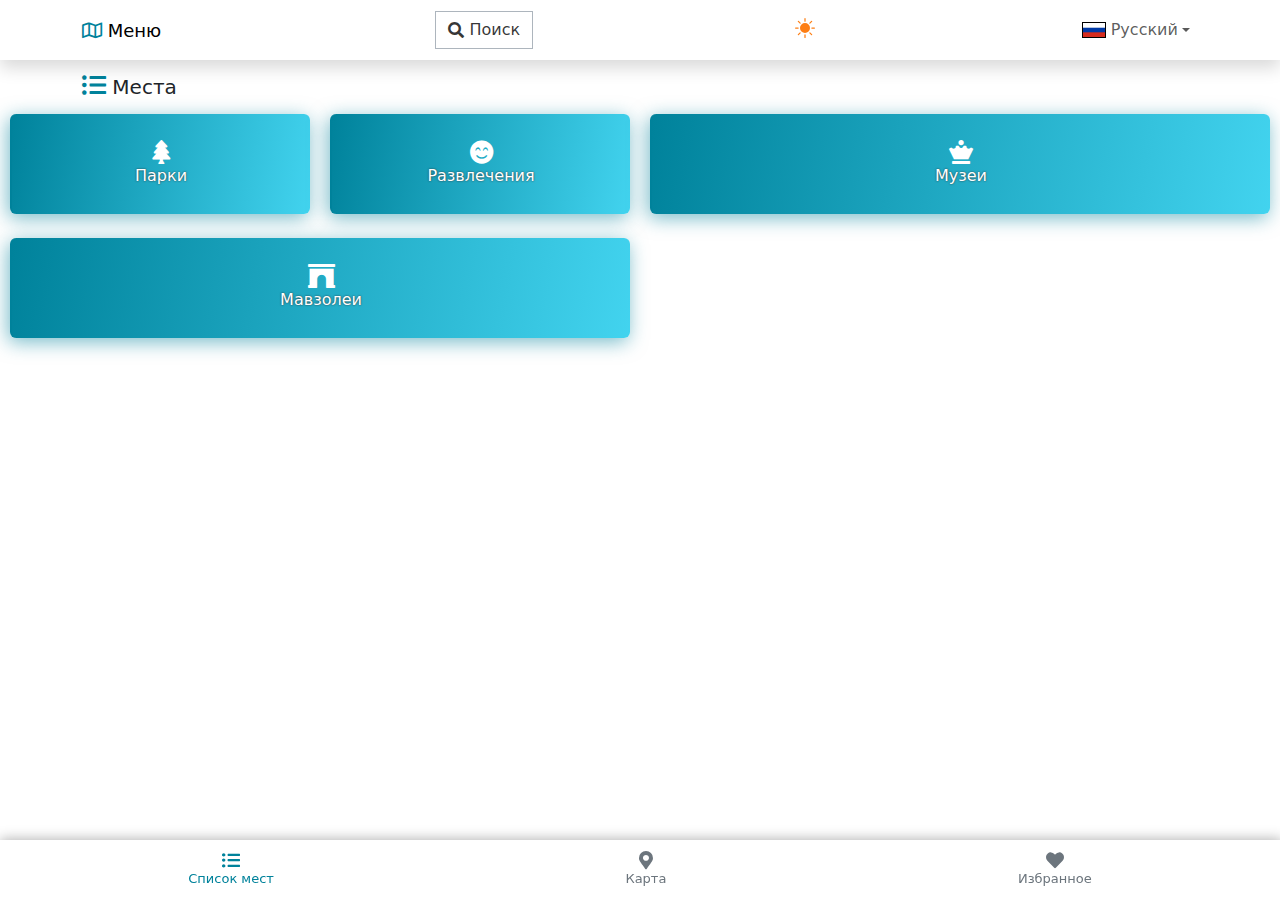
<file: lists.html>
<!DOCTYPE html>
<html data-bs-theme="light" lang="en">

<head>
    <meta charset="utf-8">
    <meta name="viewport" content="width=device-width, initial-scale=1.0, shrink-to-fit=no">
    <title>model 1</title>
    <meta name="description" content="Пробный макет">
    <script>
        (function() {

            // JavaScript snippet handling Dark/Light mode switching

            const getStoredTheme = () => localStorage.getItem('theme');
            const setStoredTheme = theme => localStorage.setItem('theme', theme);
            const forcedTheme = document.documentElement.getAttribute('data-bss-forced-theme');

            const getPreferredTheme = () => {

                if (forcedTheme) return forcedTheme;

                const storedTheme = getStoredTheme();
                if (storedTheme) {
                    return storedTheme;
                }

                const pageTheme = document.documentElement.getAttribute('data-bs-theme');

                if (pageTheme) {
                    return pageTheme;
                }

                return window.matchMedia('(prefers-color-scheme: dark)').matches ? 'dark' : 'light';
            }

            const setTheme = theme => {
                if (theme === 'auto' && window.matchMedia('(prefers-color-scheme: dark)').matches) {
                    document.documentElement.setAttribute('data-bs-theme', 'dark');
                } else {
                    document.documentElement.setAttribute('data-bs-theme', theme);
                }
            }

            setTheme(getPreferredTheme());

            const showActiveTheme = (theme, focus = false) => {
                const themeSwitchers = [].slice.call(document.querySelectorAll('.theme-switcher'));

                if (!themeSwitchers.length) return;

                for (const themeSwitcher of themeSwitchers) {

                    const themeSwitcherText = document.querySelector('#theme-text');
                    const activeThemeIcon = document.querySelector('.theme-icon-active use');
                    const btnToActive = document.querySelector('[data-bs-theme-value="' + theme + '"]');

                    document.querySelectorAll('[data-bs-theme-value]').forEach(element => {
                        element.classList.remove('active');
                        element.setAttribute('aria-pressed', 'false');
                    });

                    btnToActive.classList.add('active');
                    btnToActive.setAttribute('aria-pressed', 'true');
                }
            }

            window.matchMedia('(prefers-color-scheme: dark)').addEventListener('change', () => {
                const storedTheme = getStoredTheme();
                if (storedTheme !== 'light' && storedTheme !== 'dark') {
                    setTheme(getPreferredTheme());
                }
            });

            window.addEventListener('DOMContentLoaded', () => {
                showActiveTheme(getPreferredTheme());

                document.querySelectorAll('[data-bs-theme-value]')
                    .forEach(toggle => {
                        toggle.addEventListener('click', (e) => {
                            e.preventDefault();
                            const theme = toggle.getAttribute('data-bs-theme-value');
                            setStoredTheme(theme);
                            setTheme(theme);
                            showActiveTheme(theme);
                        })
                    })
            });
        })();
    </script>
    <link rel="stylesheet" href="assets/bootstrap/css/bootstrap.min.css">
    <link rel="stylesheet" href="assets/fonts/fontawesome-all.min.css">
    <link rel="stylesheet" href="assets/css/Navbar-With-Button-icons.css">
</head>

<body>
    <nav class="navbar navbar-light navbar-expand sticky-top shadow py-3" style="height: 60px;">
        <div class="container">
            <div class="collapse navbar-collapse d-flex justify-content-between" id="navcol-1"><a class="navbar-brand d-flex align-items-center" href="#" data-bs-target="#offcanvas-menu" data-bs-toggle="offcanvas"><span style="font-size: 18px;"><i class="far fa-map" style="border-top-color: rgb(0,130,155);color: rgb(0,130,155);"></i>&nbsp;Меню</span></a><button class="btn border rounded-0 border-dark-subtle d-flex justify-content-center align-items-center" type="button" style="color: var(--bs-navbar-hover-color);" data-bs-target="#modal-1" data-bs-toggle="modal"><i class="fas fa-search"></i>&nbsp;Поиск</button>
                <div class="theme-switcher dropdown"><a aria-expanded="false" data-bs-toggle="dropdown" href="#" style="color: rgb(0,0,0);"><svg xmlns="http://www.w3.org/2000/svg" width="1em" height="1em" fill="currentColor" viewBox="0 0 16 16" class="bi bi-sun-fill mb-1" style="color: var(--bs-orange);font-size: 20px;margin-left: 4px;">
                            <path d="M8 12a4 4 0 1 0 0-8 4 4 0 0 0 0 8zM8 0a.5.5 0 0 1 .5.5v2a.5.5 0 0 1-1 0v-2A.5.5 0 0 1 8 0zm0 13a.5.5 0 0 1 .5.5v2a.5.5 0 0 1-1 0v-2A.5.5 0 0 1 8 13zm8-5a.5.5 0 0 1-.5.5h-2a.5.5 0 0 1 0-1h2a.5.5 0 0 1 .5.5zM3 8a.5.5 0 0 1-.5.5h-2a.5.5 0 0 1 0-1h2A.5.5 0 0 1 3 8zm10.657-5.657a.5.5 0 0 1 0 .707l-1.414 1.415a.5.5 0 1 1-.707-.708l1.414-1.414a.5.5 0 0 1 .707 0zm-9.193 9.193a.5.5 0 0 1 0 .707L3.05 13.657a.5.5 0 0 1-.707-.707l1.414-1.414a.5.5 0 0 1 .707 0zm9.193 2.121a.5.5 0 0 1-.707 0l-1.414-1.414a.5.5 0 0 1 .707-.707l1.414 1.414a.5.5 0 0 1 0 .707zM4.464 4.465a.5.5 0 0 1-.707 0L2.343 3.05a.5.5 0 1 1 .707-.707l1.414 1.414a.5.5 0 0 1 0 .708z"></path>
                        </svg></a>
                    <div class="dropdown-menu dropdown-menu-start"><a class="dropdown-item d-flex align-items-center" href="#" data-bs-theme-value="light"><svg xmlns="http://www.w3.org/2000/svg" width="1em" height="1em" fill="currentColor" viewBox="0 0 16 16" class="bi bi-sun-fill opacity-50 me-2">
                                <path d="M8 12a4 4 0 1 0 0-8 4 4 0 0 0 0 8zM8 0a.5.5 0 0 1 .5.5v2a.5.5 0 0 1-1 0v-2A.5.5 0 0 1 8 0zm0 13a.5.5 0 0 1 .5.5v2a.5.5 0 0 1-1 0v-2A.5.5 0 0 1 8 13zm8-5a.5.5 0 0 1-.5.5h-2a.5.5 0 0 1 0-1h2a.5.5 0 0 1 .5.5zM3 8a.5.5 0 0 1-.5.5h-2a.5.5 0 0 1 0-1h2A.5.5 0 0 1 3 8zm10.657-5.657a.5.5 0 0 1 0 .707l-1.414 1.415a.5.5 0 1 1-.707-.708l1.414-1.414a.5.5 0 0 1 .707 0zm-9.193 9.193a.5.5 0 0 1 0 .707L3.05 13.657a.5.5 0 0 1-.707-.707l1.414-1.414a.5.5 0 0 1 .707 0zm9.193 2.121a.5.5 0 0 1-.707 0l-1.414-1.414a.5.5 0 0 1 .707-.707l1.414 1.414a.5.5 0 0 1 0 .707zM4.464 4.465a.5.5 0 0 1-.707 0L2.343 3.05a.5.5 0 1 1 .707-.707l1.414 1.414a.5.5 0 0 1 0 .708z"></path>
                            </svg>Светлый</a><a class="dropdown-item d-flex align-items-center" href="#" data-bs-theme-value="dark"><svg xmlns="http://www.w3.org/2000/svg" width="1em" height="1em" fill="currentColor" viewBox="0 0 16 16" class="bi bi-moon-stars-fill opacity-50 me-2">
                                <path d="M6 .278a.768.768 0 0 1 .08.858 7.208 7.208 0 0 0-.878 3.46c0 4.021 3.278 7.277 7.318 7.277.527 0 1.04-.055 1.533-.16a.787.787 0 0 1 .81.316.733.733 0 0 1-.031.893A8.349 8.349 0 0 1 8.344 16C3.734 16 0 12.286 0 7.71 0 4.266 2.114 1.312 5.124.06A.752.752 0 0 1 6 .278z"></path>
                                <path d="M10.794 3.148a.217.217 0 0 1 .412 0l.387 1.162c.173.518.579.924 1.097 1.097l1.162.387a.217.217 0 0 1 0 .412l-1.162.387a1.734 1.734 0 0 0-1.097 1.097l-.387 1.162a.217.217 0 0 1-.412 0l-.387-1.162A1.734 1.734 0 0 0 9.31 6.593l-1.162-.387a.217.217 0 0 1 0-.412l1.162-.387a1.734 1.734 0 0 0 1.097-1.097l.387-1.162zM13.863.099a.145.145 0 0 1 .274 0l.258.774c.115.346.386.617.732.732l.774.258a.145.145 0 0 1 0 .274l-.774.258a1.156 1.156 0 0 0-.732.732l-.258.774a.145.145 0 0 1-.274 0l-.258-.774a1.156 1.156 0 0 0-.732-.732l-.774-.258a.145.145 0 0 1 0-.274l.774-.258c.346-.115.617-.386.732-.732L13.863.1z"></path>
                            </svg>Темный</a><a class="dropdown-item d-flex align-items-center" href="#" data-bs-theme-value="auto"><svg xmlns="http://www.w3.org/2000/svg" width="1em" height="1em" fill="currentColor" viewBox="0 0 16 16" class="bi bi-circle-half opacity-50 me-2">
                                <path d="M8 15A7 7 0 1 0 8 1v14zm0 1A8 8 0 1 1 8 0a8 8 0 0 1 0 16z"></path>
                            </svg>Авто</a></div>
                </div>
                <ul class="navbar-nav d-flex justify-content-end">
                    <li class="nav-item dropdown"><a class="dropdown-toggle nav-link d-flex justify-content-center align-items-center" aria-expanded="false" data-bs-toggle="dropdown" href="#">
                            <figure class="figure d-flex flex-fill justify-content-center align-items-center" style="margin-bottom: 0;"><img class="img-fluid figure-img" width="32" height="24" src="[data-uri]" style="border: 1px solid var(--bs-navbar-brand-color);margin-bottom: 0;width: 24px;"></figure>&nbsp;Русский
                        </a>
                        <div class="dropdown-menu text-start" style="border-top-left-radius: 1px;border-top-right-radius: 1px;border-bottom-right-radius: 1px;border-bottom-left-radius: 1px;border-width: 2px;margin-right: -1px;padding-left: 0px;margin-left: -51px;margin-top: 29px;"><a class="dropdown-item" href="#">Қазақша</a><a class="dropdown-item" href="#">Русский</a><a class="dropdown-item" href="#">English</a></div>
                    </li>
                    <li class="nav-item"></li>
                </ul>
            </div>
        </div>
    </nav>
    <div class="container text-start" style="height: auto;padding: 12px;padding-bottom: 0px;"><span style="font-size: 20px;"><i class="fas fa-list-ul" style="border-top-color: rgb(0,130,155);color: rgb(0,130,155);font-size: 24px;"></i>&nbsp;Места</span></div>
    <div class="row" style="margin: 0px;">
        <div class="col d-flex justify-content-center align-items-center" style="padding: 4px 2px;padding-right: 2px;padding-left: 2px;"><button class="btn btn-primary d-flex flex-column flex-fill justify-content-center align-items-center" type="button" style="margin: 8px;margin-right: 8px;height: 100px;background: linear-gradient(100deg, rgb(0,130,155), rgba(56,209,238,0.95) 100%);border-width: 0px;border-color: rgb(0,130,155);border-top-style: solid;border-top-color: rgb(0,130,155);border-left-width: 2px;box-shadow: -2px 4px 19px 0px rgba(0,130,155,0.54);" data-bs-target="#toast-1" data-bs-toggle="toast"><i class="fas fa-tree" style="font-size: 24px;"></i><span style="text-shadow: 0px 0px 2px rgb(44,44,44);">Парки</span></button></div>
        <div class="col d-flex justify-content-center align-items-center" style="padding: 4px 2px;padding-right: 2px;padding-left: 2px;"><button class="btn btn-primary d-flex flex-column flex-fill justify-content-center align-items-center" type="button" style="margin: 8px;margin-right: 8px;height: 100px;background: linear-gradient(100deg, rgb(0,130,155), rgba(56,209,238,0.95) 100%);border-width: 0px;border-color: rgb(0,130,155);border-top-style: solid;border-top-color: rgb(0,130,155);border-left-width: 2px;box-shadow: -2px 4px 19px 0px rgba(0,130,155,0.54);"><i class="fas fa-smile-beam" style="font-size: 24px;"></i><span style="text-shadow: 0px 0px 2px rgb(44,44,44);">Развлечения</span></button></div>
        <div class="col-6 d-flex justify-content-center align-items-center" style="padding: 4px 2px;padding-right: 2px;padding-left: 2px;"><button class="btn btn-primary d-flex flex-column flex-fill justify-content-center align-items-center" type="button" style="margin: 8px;margin-right: 8px;height: 100px;background: linear-gradient(100deg, rgb(0,130,155), rgba(56,209,238,0.95) 100%);border-width: 0px;border-color: rgb(0,130,155);border-top-style: solid;border-top-color: rgb(0,130,155);border-left-width: 2px;box-shadow: -2px 4px 19px 0px rgba(0,130,155,0.54);"><i class="fas fa-chess-queen" style="font-size: 24px;"></i><span style="text-shadow: 0px 0px 2px rgb(44,44,44);">Музеи</span></button></div>
        <div class="col-6 d-flex justify-content-center align-items-center" style="padding: 4px 2px;padding-right: 2px;padding-left: 2px;"><a class="btn btn-primary d-flex flex-column flex-fill justify-content-center align-items-center" role="button" style="margin: 8px;margin-right: 8px;height: 100px;background: linear-gradient(100deg, rgb(0,130,155), rgba(56,209,238,0.95) 100%);border-width: 0px;border-color: rgb(0,130,155);border-top-style: solid;border-top-color: rgb(0,130,155);border-left-width: 2px;box-shadow: -2px 4px 19px 0px rgba(0,130,155,0.54);" href="lists-1.html"><i class="fas fa-archway" style="font-size: 24px;"></i><span style="text-shadow: 0px 0px 2px rgb(44,44,44);">Мавзолеи</span></a></div>
    </div>
    <div class="toast fade font-monospace text-truncate text-break hide" role="alert" data-bs-delay="2000" id="toast-1">
        <div class="toast-header"><img class="me-2"><strong class="me-auto">Это макет. Нажмите в "Мавзолеи"</strong><button class="btn-close ms-2 mb-1 close" type="button" aria-label="Close" data-bs-dismiss="toast"></button></div>
    </div>
    <nav class="navbar navbar-light navbar-expand fixed-bottom border-dark d-flex flex-fill justify-content-center align-items-center" style="box-shadow: 1px 0px 12px 1px var(--bs-navbar-disabled-color);padding-top: 0;padding-bottom: 0;margin-right: 0px;height: 60px;background: transparent;">
        <div class="container-fluid">
            <div class="btn-group flex-fill" role="group"><a class="btn d-flex flex-column align-items-center" role="button" id="bottom-nav-btn" style="color: var(--bs-link-hover-color);" href="lists.html"><i class="fas fa-list-ul" style="font-size: 18px;color: #00829b;"></i><span class="d-flex" style="font-size: 13px;color: #00829b;">Список мест</span></a><a class="btn d-flex flex-column align-items-center" role="button" id="bottom-nav-btn" style="color: var(--bs-navbar-color);" href="map.html"><i class="fas fa-map-marker-alt" style="font-size: 18px;color: var(--bs-gray-600);"></i><span class="d-flex" style="font-size: 13px;color: var(--bs-gray-600);">Карта</span></a><a class="btn d-flex flex-column align-items-center" role="button" id="bottom-nav-btn" style="/*color: var(--bs-navbar-color);*/" href="heart.html"><i class="fas fa-heart" style="font-size: 18px;color: var(--bs-gray-600);"></i><span class="d-flex" style="font-size: 13px;color: var(--bs-gray-600);">Избранное</span></a></div>
        </div>
    </nav>
    <div class="offcanvas offcanvas-start bg-body" tabindex="-1" data-bs-backdrop="false" id="offcanvas-menu">
        <div class="offcanvas-header"><a class="link-body-emphasis d-flex align-items-center me-md-auto mb-3 mb-md-0 text-decoration-none" href="/"><i class="fas fa-map me-3" style="font-size: 25px;color: #00829b;"></i><span class="fs-4">KazMaps</span></a><button class="btn-close" type="button" aria-label="Close" data-bs-dismiss="offcanvas"></button></div>
        <div class="offcanvas-body d-flex flex-column justify-content-between pt-0">
            <div>
                <hr class="mt-0">
                <ul class="nav nav-pills flex-column mb-auto">
                    <li class="nav-item"><a class="nav-link active link-light" href="#" aria-current="page" style="background: #00829b;border-radius: 2px;"><i class="fas fa-home me-2"></i>Главная</a></li>
                    <li class="nav-item"><a class="nav-link link-body-emphasis" href="#"><i class="fas fa-list-ul me-2"></i> Список мест</a><a class="nav-link link-body-emphasis" href="#"><i class="fas fa-map-marker-alt me-2"></i> Карта</a></li>
                    <li class="nav-item"></li>
                    <li class="nav-item"><a class="nav-link link-body-emphasis" href="#"><i class="fas fa-newspaper me-2"></i> Новости</a></li>
                    <li class="nav-item"><a class="nav-link link-body-emphasis" href="#"><i class="fas fa-file-contract me-2"></i>&nbsp;Обратная связь</a></li>
                </ul>
            </div>
            <div>
                <hr>
                <div class="dropdown show"><a class="dropdown-toggle link-body-emphasis d-flex align-items-center text-decoration-none" aria-expanded="true" data-bs-toggle="dropdown" role="button"><img class="rounded-circle me-2" alt="" width="32" height="32" src="assets/img/index.png" style="object-fit: cover;"><strong>Привет, Султангали</strong>&nbsp;</a>
                    <div class="dropdown-menu show shadow text-small" data-bs-popper="none" data-popper-placement="top-start"><a class="dropdown-item" href="#">Профиль</a><a class="dropdown-item" href="#">История</a><a class="dropdown-item" href="#">Настройки</a>
                        <div class="dropdown-divider"></div><a class="dropdown-item" href="#">Выйти</a>
                    </div>
                </div>
            </div>
        </div>
    </div>
    <div class="modal fade" role="dialog" tabindex="-1" id="modal-1">
        <div class="modal-dialog modal-sm" role="document">
            <div class="modal-content">
                <div class="modal-header">
                    <h4 class="modal-title">Поиск</h4><button class="btn-close" type="button" aria-label="Close" data-bs-dismiss="modal"></button>
                </div>
                <div class="modal-body d-flex justify-content-center" style="border-radius: 0px;"><input type="search" style="border-top-left-radius: 4px;border-bottom-left-radius: 4px;width: 228px;border: 1px solid rgb(0,130,155);padding-left: 10px;" placeholder="Введите"><button class="btn btn-primary" type="button" style="border-radius: 0px;background: rgb(0,130,155);border-style: solid;border-color: rgb(0,130,155);border-top-right-radius: 4px;border-bottom-right-radius: 4px;">Искать</button></div>
            </div>
        </div>
    </div>
    <script src="assets/bootstrap/js/bootstrap.min.js"></script>
    <script src="assets/js/bs-init.js"></script>
</body>

</html>
</file>
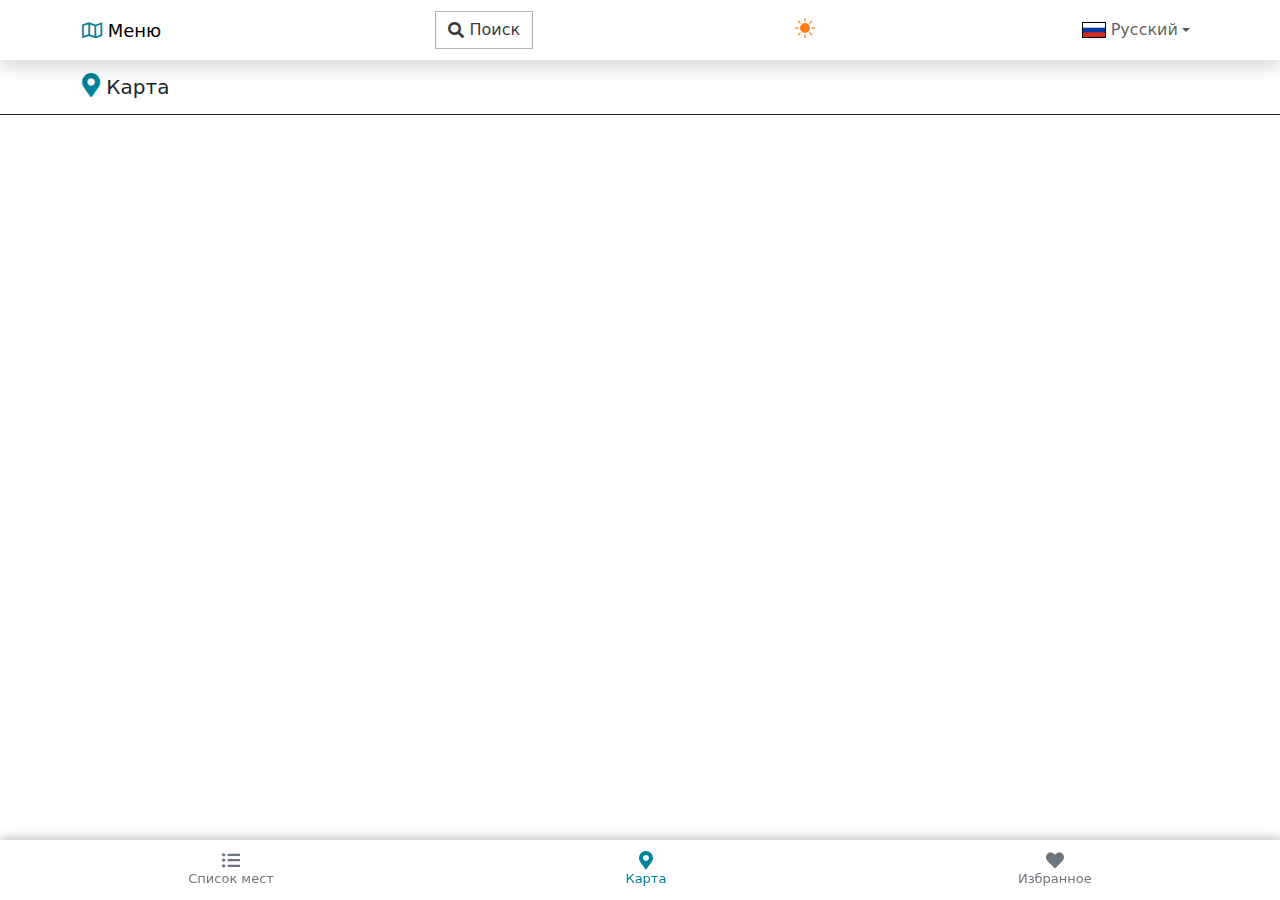
<file: map.html>
<!DOCTYPE html>
<html data-bs-theme="light" lang="en">

<head>
    <meta charset="utf-8">
    <meta name="viewport" content="width=device-width, initial-scale=1.0, shrink-to-fit=no">
    <title>model 1</title>
    <meta name="description" content="Пробный макет">
    <script>
        (function() {

            // JavaScript snippet handling Dark/Light mode switching

            const getStoredTheme = () => localStorage.getItem('theme');
            const setStoredTheme = theme => localStorage.setItem('theme', theme);
            const forcedTheme = document.documentElement.getAttribute('data-bss-forced-theme');

            const getPreferredTheme = () => {

                if (forcedTheme) return forcedTheme;

                const storedTheme = getStoredTheme();
                if (storedTheme) {
                    return storedTheme;
                }

                const pageTheme = document.documentElement.getAttribute('data-bs-theme');

                if (pageTheme) {
                    return pageTheme;
                }

                return window.matchMedia('(prefers-color-scheme: dark)').matches ? 'dark' : 'light';
            }

            const setTheme = theme => {
                if (theme === 'auto' && window.matchMedia('(prefers-color-scheme: dark)').matches) {
                    document.documentElement.setAttribute('data-bs-theme', 'dark');
                } else {
                    document.documentElement.setAttribute('data-bs-theme', theme);
                }
            }

            setTheme(getPreferredTheme());

            const showActiveTheme = (theme, focus = false) => {
                const themeSwitchers = [].slice.call(document.querySelectorAll('.theme-switcher'));

                if (!themeSwitchers.length) return;

                for (const themeSwitcher of themeSwitchers) {

                    const themeSwitcherText = document.querySelector('#theme-text');
                    const activeThemeIcon = document.querySelector('.theme-icon-active use');
                    const btnToActive = document.querySelector('[data-bs-theme-value="' + theme + '"]');

                    document.querySelectorAll('[data-bs-theme-value]').forEach(element => {
                        element.classList.remove('active');
                        element.setAttribute('aria-pressed', 'false');
                    });

                    btnToActive.classList.add('active');
                    btnToActive.setAttribute('aria-pressed', 'true');
                }
            }

            window.matchMedia('(prefers-color-scheme: dark)').addEventListener('change', () => {
                const storedTheme = getStoredTheme();
                if (storedTheme !== 'light' && storedTheme !== 'dark') {
                    setTheme(getPreferredTheme());
                }
            });

            window.addEventListener('DOMContentLoaded', () => {
                showActiveTheme(getPreferredTheme());

                document.querySelectorAll('[data-bs-theme-value]')
                    .forEach(toggle => {
                        toggle.addEventListener('click', (e) => {
                            e.preventDefault();
                            const theme = toggle.getAttribute('data-bs-theme-value');
                            setStoredTheme(theme);
                            setTheme(theme);
                            showActiveTheme(theme);
                        })
                    })
            });
        })();
    </script>
    <link rel="stylesheet" href="assets/bootstrap/css/bootstrap.min.css">
    <link rel="stylesheet" href="assets/fonts/fontawesome-all.min.css">
    <link rel="stylesheet" href="assets/css/Navbar-With-Button-icons.css">
</head>

<body>
    <nav class="navbar navbar-light navbar-expand sticky-top shadow py-3" style="height: 60px;">
        <div class="container">
            <div class="collapse navbar-collapse d-flex justify-content-between" id="navcol-1"><a class="navbar-brand d-flex align-items-center" href="#" data-bs-target="#offcanvas-menu" data-bs-toggle="offcanvas"><span style="font-size: 18px;"><i class="far fa-map" style="border-top-color: rgb(0,130,155);color: rgb(0,130,155);"></i>&nbsp;Меню</span></a><button class="btn border rounded-0 border-dark-subtle d-flex justify-content-center align-items-center" type="button" style="color: var(--bs-navbar-hover-color);" data-bs-target="#modal-1" data-bs-toggle="modal"><i class="fas fa-search"></i>&nbsp;Поиск</button>
                <div class="theme-switcher dropdown"><a aria-expanded="false" data-bs-toggle="dropdown" href="#" style="color: rgb(0,0,0);"><svg xmlns="http://www.w3.org/2000/svg" width="1em" height="1em" fill="currentColor" viewBox="0 0 16 16" class="bi bi-sun-fill mb-1" style="color: var(--bs-orange);font-size: 20px;margin-left: 4px;">
                            <path d="M8 12a4 4 0 1 0 0-8 4 4 0 0 0 0 8zM8 0a.5.5 0 0 1 .5.5v2a.5.5 0 0 1-1 0v-2A.5.5 0 0 1 8 0zm0 13a.5.5 0 0 1 .5.5v2a.5.5 0 0 1-1 0v-2A.5.5 0 0 1 8 13zm8-5a.5.5 0 0 1-.5.5h-2a.5.5 0 0 1 0-1h2a.5.5 0 0 1 .5.5zM3 8a.5.5 0 0 1-.5.5h-2a.5.5 0 0 1 0-1h2A.5.5 0 0 1 3 8zm10.657-5.657a.5.5 0 0 1 0 .707l-1.414 1.415a.5.5 0 1 1-.707-.708l1.414-1.414a.5.5 0 0 1 .707 0zm-9.193 9.193a.5.5 0 0 1 0 .707L3.05 13.657a.5.5 0 0 1-.707-.707l1.414-1.414a.5.5 0 0 1 .707 0zm9.193 2.121a.5.5 0 0 1-.707 0l-1.414-1.414a.5.5 0 0 1 .707-.707l1.414 1.414a.5.5 0 0 1 0 .707zM4.464 4.465a.5.5 0 0 1-.707 0L2.343 3.05a.5.5 0 1 1 .707-.707l1.414 1.414a.5.5 0 0 1 0 .708z"></path>
                        </svg></a>
                    <div class="dropdown-menu dropdown-menu-start"><a class="dropdown-item d-flex align-items-center" href="#" data-bs-theme-value="light"><svg xmlns="http://www.w3.org/2000/svg" width="1em" height="1em" fill="currentColor" viewBox="0 0 16 16" class="bi bi-sun-fill opacity-50 me-2">
                                <path d="M8 12a4 4 0 1 0 0-8 4 4 0 0 0 0 8zM8 0a.5.5 0 0 1 .5.5v2a.5.5 0 0 1-1 0v-2A.5.5 0 0 1 8 0zm0 13a.5.5 0 0 1 .5.5v2a.5.5 0 0 1-1 0v-2A.5.5 0 0 1 8 13zm8-5a.5.5 0 0 1-.5.5h-2a.5.5 0 0 1 0-1h2a.5.5 0 0 1 .5.5zM3 8a.5.5 0 0 1-.5.5h-2a.5.5 0 0 1 0-1h2A.5.5 0 0 1 3 8zm10.657-5.657a.5.5 0 0 1 0 .707l-1.414 1.415a.5.5 0 1 1-.707-.708l1.414-1.414a.5.5 0 0 1 .707 0zm-9.193 9.193a.5.5 0 0 1 0 .707L3.05 13.657a.5.5 0 0 1-.707-.707l1.414-1.414a.5.5 0 0 1 .707 0zm9.193 2.121a.5.5 0 0 1-.707 0l-1.414-1.414a.5.5 0 0 1 .707-.707l1.414 1.414a.5.5 0 0 1 0 .707zM4.464 4.465a.5.5 0 0 1-.707 0L2.343 3.05a.5.5 0 1 1 .707-.707l1.414 1.414a.5.5 0 0 1 0 .708z"></path>
                            </svg>Светлый</a><a class="dropdown-item d-flex align-items-center" href="#" data-bs-theme-value="dark"><svg xmlns="http://www.w3.org/2000/svg" width="1em" height="1em" fill="currentColor" viewBox="0 0 16 16" class="bi bi-moon-stars-fill opacity-50 me-2">
                                <path d="M6 .278a.768.768 0 0 1 .08.858 7.208 7.208 0 0 0-.878 3.46c0 4.021 3.278 7.277 7.318 7.277.527 0 1.04-.055 1.533-.16a.787.787 0 0 1 .81.316.733.733 0 0 1-.031.893A8.349 8.349 0 0 1 8.344 16C3.734 16 0 12.286 0 7.71 0 4.266 2.114 1.312 5.124.06A.752.752 0 0 1 6 .278z"></path>
                                <path d="M10.794 3.148a.217.217 0 0 1 .412 0l.387 1.162c.173.518.579.924 1.097 1.097l1.162.387a.217.217 0 0 1 0 .412l-1.162.387a1.734 1.734 0 0 0-1.097 1.097l-.387 1.162a.217.217 0 0 1-.412 0l-.387-1.162A1.734 1.734 0 0 0 9.31 6.593l-1.162-.387a.217.217 0 0 1 0-.412l1.162-.387a1.734 1.734 0 0 0 1.097-1.097l.387-1.162zM13.863.099a.145.145 0 0 1 .274 0l.258.774c.115.346.386.617.732.732l.774.258a.145.145 0 0 1 0 .274l-.774.258a1.156 1.156 0 0 0-.732.732l-.258.774a.145.145 0 0 1-.274 0l-.258-.774a1.156 1.156 0 0 0-.732-.732l-.774-.258a.145.145 0 0 1 0-.274l.774-.258c.346-.115.617-.386.732-.732L13.863.1z"></path>
                            </svg>Темный</a><a class="dropdown-item d-flex align-items-center" href="#" data-bs-theme-value="auto"><svg xmlns="http://www.w3.org/2000/svg" width="1em" height="1em" fill="currentColor" viewBox="0 0 16 16" class="bi bi-circle-half opacity-50 me-2">
                                <path d="M8 15A7 7 0 1 0 8 1v14zm0 1A8 8 0 1 1 8 0a8 8 0 0 1 0 16z"></path>
                            </svg>Авто</a></div>
                </div>
                <ul class="navbar-nav d-flex justify-content-end">
                    <li class="nav-item dropdown"><a class="dropdown-toggle nav-link d-flex justify-content-center align-items-center" aria-expanded="false" data-bs-toggle="dropdown" href="#">
                            <figure class="figure d-flex flex-fill justify-content-center align-items-center" style="margin-bottom: 0;"><img class="img-fluid figure-img" width="32" height="24" src="[data-uri]" style="border: 1px solid var(--bs-navbar-brand-color);margin-bottom: 0;width: 24px;"></figure>&nbsp;Русский
                        </a>
                        <div class="dropdown-menu text-start" style="border-top-left-radius: 1px;border-top-right-radius: 1px;border-bottom-right-radius: 1px;border-bottom-left-radius: 1px;border-width: 2px;margin-right: -1px;padding-left: 0px;margin-left: -51px;margin-top: 29px;"><a class="dropdown-item" href="#">Қазақша</a><a class="dropdown-item" href="#">Русский</a><a class="dropdown-item" href="#">English</a></div>
                    </li>
                    <li class="nav-item"></li>
                </ul>
            </div>
        </div>
    </nav>
    <div class="container text-start" style="height: auto;padding: 12px;"><span style="font-size: 20px;"><i class="fas fa-map-marker-alt" style="border-top-color: rgb(0,130,155);color: rgb(0,130,155);font-size: 24px;"></i>&nbsp;Карта</span></div>
    <div class="row" style="margin: 0px;">
        <div class="col" style="padding: 0px;"><iframe allowfullscreen="" frameborder="0" loading="lazy" src="https://www.google.com/maps/embed/v1/view?key=AIzaSyCUBD-UQ5YeTb7I_4sQQ4CEhiQZQeroxYo&amp;center=51.1276607%2C71.4251267&amp;zoom=12" width="100%" height="500px" style="border-top-width: 1px;border-top-style: solid;"></iframe></div>
    </div>
    <div class="toast fade font-monospace text-truncate text-break hide" role="alert" data-bs-delay="2000" id="toast-1">
        <div class="toast-header"><img class="me-2"><strong class="me-auto">Это макет. все списки в "Мавзолеи"</strong><button class="btn-close ms-2 mb-1 close" type="button" aria-label="Close" data-bs-dismiss="toast"></button></div>
    </div>
    <nav class="navbar navbar-light navbar-expand fixed-bottom border-dark d-flex flex-fill justify-content-center align-items-center" style="box-shadow: 1px 0px 12px 1px var(--bs-navbar-disabled-color);padding-top: 0;padding-bottom: 0;margin-right: 0px;height: 60px;background: transparent;">
        <div class="container-fluid">
            <div class="btn-group flex-fill" role="group"><a class="btn d-flex flex-column align-items-center" role="button" id="bottom-nav-btn" style="color: var(--bs-link-hover-color);" href="index.html"><i class="fas fa-list-ul" style="font-size: 18px;color: var(--bs-gray-600);"></i><span class="d-flex" style="font-size: 13px;color: var(--bs-gray-600);">Список мест</span></a><a class="btn d-flex flex-column align-items-center" role="button" id="bottom-nav-btn" style="color: var(--bs-navbar-color);" href="map.html"><i class="fas fa-map-marker-alt" style="font-size: 18px;color: #00829b;"></i><span class="d-flex" style="font-size: 13px;color: #00829b;">Карта</span></a><a class="btn d-flex flex-column align-items-center" role="button" id="bottom-nav-btn" style="/*color: var(--bs-navbar-color);*/" href="heart.html"><i class="fas fa-heart" style="font-size: 18px;color: var(--bs-gray-600);"></i><span class="d-flex" style="font-size: 13px;color: var(--bs-gray-600);">Избранное</span></a></div>
        </div>
    </nav>
    <div class="offcanvas offcanvas-start bg-body" tabindex="-1" data-bs-backdrop="false" id="offcanvas-menu">
        <div class="offcanvas-header"><a class="link-body-emphasis d-flex align-items-center me-md-auto mb-3 mb-md-0 text-decoration-none" href="/"><i class="fas fa-map me-3" style="font-size: 25px;color: #00829b;"></i><span class="fs-4">KazMaps</span></a><button class="btn-close" type="button" aria-label="Close" data-bs-dismiss="offcanvas"></button></div>
        <div class="offcanvas-body d-flex flex-column justify-content-between pt-0">
            <div>
                <hr class="mt-0">
                <ul class="nav nav-pills flex-column mb-auto">
                    <li class="nav-item"><a class="nav-link active link-light" href="#" aria-current="page" style="background: #00829b;border-radius: 2px;"><i class="fas fa-home me-2"></i>Главная</a></li>
                    <li class="nav-item"><a class="nav-link link-body-emphasis" href="#"><i class="fas fa-list-ul me-2"></i> Список мест</a><a class="nav-link link-body-emphasis" href="#"><i class="fas fa-map-marker-alt me-2"></i> Карта</a></li>
                    <li class="nav-item"></li>
                    <li class="nav-item"><a class="nav-link link-body-emphasis" href="#"><i class="fas fa-newspaper me-2"></i> Новости</a></li>
                    <li class="nav-item"><a class="nav-link link-body-emphasis" href="#"><i class="fas fa-file-contract me-2"></i>&nbsp;Обратная связь</a></li>
                </ul>
            </div>
            <div>
                <hr>
                <div class="dropdown"><a class="dropdown-toggle link-body-emphasis d-flex align-items-center text-decoration-none" aria-expanded="false" data-bs-toggle="dropdown" role="button"><img class="rounded-circle me-2" alt="" width="32" height="32" src="assets/img/index.png" style="object-fit: cover;"><strong>Привет, Султангали</strong>&nbsp;</a>
                    <div class="dropdown-menu shadow text-small" data-popper-placement="top-start"><a class="dropdown-item" href="#">Профиль</a><a class="dropdown-item" href="#">История</a><a class="dropdown-item" href="#">Настройки</a>
                        <div class="dropdown-divider"></div><a class="dropdown-item" href="#">Выйти</a>
                    </div>
                </div>
            </div>
        </div>
    </div>
    <div class="modal fade" role="dialog" tabindex="-1" id="modal-1">
        <div class="modal-dialog modal-sm" role="document">
            <div class="modal-content">
                <div class="modal-header">
                    <h4 class="modal-title">Поиск</h4><button class="btn-close" type="button" aria-label="Close" data-bs-dismiss="modal"></button>
                </div>
                <div class="modal-body d-flex justify-content-center" style="border-radius: 0px;"><input type="search" style="border-top-left-radius: 4px;border-bottom-left-radius: 4px;width: 228px;border: 1px solid rgb(0,130,155);padding-left: 10px;" placeholder="Введите"><button class="btn btn-primary" type="button" style="border-radius: 0px;background: rgb(0,130,155);border-style: solid;border-color: rgb(0,130,155);border-top-right-radius: 4px;border-bottom-right-radius: 4px;">Искать</button></div>
            </div>
        </div>
    </div>
    <script src="assets/bootstrap/js/bootstrap.min.js"></script>
    <script src="assets/js/bs-init.js"></script>
</body>

</html>
</file>
<file: assets/css/Navbar-With-Button-icons.css>
.bs-icon {
  --bs-icon-size: .75rem;
  display: flex;
  flex-shrink: 0;
  justify-content: center;
  align-items: center;
  font-size: var(--bs-icon-size);
  width: calc(var(--bs-icon-size) * 2);
  height: calc(var(--bs-icon-size) * 2);
  color: var(--bs-primary);
}

.bs-icon-xs {
  --bs-icon-size: 1rem;
  width: calc(var(--bs-icon-size) * 1.5);
  height: calc(var(--bs-icon-size) * 1.5);
}

.bs-icon-sm {
  --bs-icon-size: 1rem;
}

.bs-icon-md {
  --bs-icon-size: 1.5rem;
}

.bs-icon-lg {
  --bs-icon-size: 2rem;
}

.bs-icon-xl {
  --bs-icon-size: 2.5rem;
}

.bs-icon.bs-icon-primary {
  color: var(--bs-white);
  background: var(--bs-primary);
}

.bs-icon.bs-icon-primary-light {
  color: var(--bs-primary);
  background: rgba(var(--bs-primary-rgb), .2);
}

.bs-icon.bs-icon-semi-white {
  color: var(--bs-primary);
  background: rgba(255, 255, 255, .5);
}

.bs-icon.bs-icon-rounded {
  border-radius: .5rem;
}

.bs-icon.bs-icon-circle {
  border-radius: 50%;
}

#crumb {
  text-decoration: none;
  color: #00829b;
}
</file>
